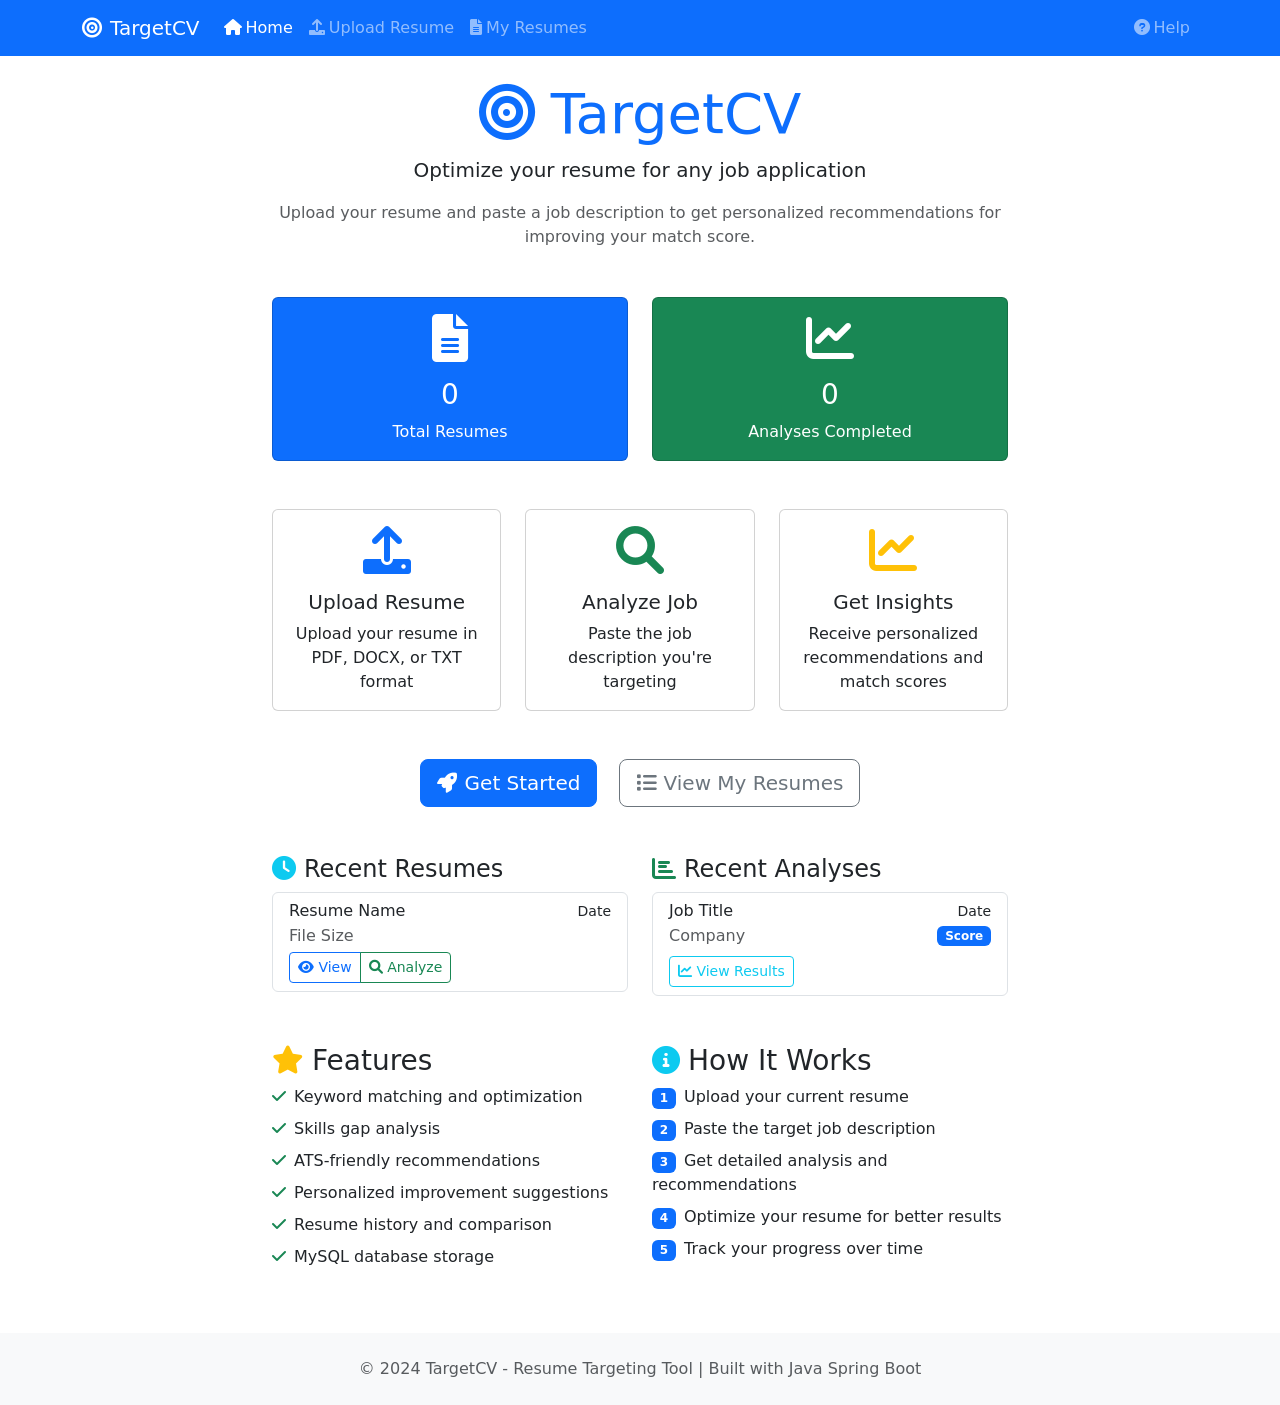
<file: java-app/src/main/resources/templates/index.html>
<!DOCTYPE html>
<html lang="en" xmlns:th="http://www.thymeleaf.org">
<head>
    <meta charset="UTF-8">
    <meta name="viewport" content="width=device-width, initial-scale=1.0">
    <title th:text="${pageTitle} ?: 'TargetCV - Resume Targeting Tool'">TargetCV</title>
    
    <!-- Bootstrap CSS -->
    <link href="https://cdn.jsdelivr.net/npm/bootstrap@5.1.3/dist/css/bootstrap.min.css" rel="stylesheet">
    <link href="https://cdnjs.cloudflare.com/ajax/libs/font-awesome/6.0.0/css/all.min.css" rel="stylesheet">
</head>
<body>
    <!-- Navigation -->
    <nav class="navbar navbar-expand-lg navbar-dark bg-primary">
        <div class="container">
            <a class="navbar-brand" th:href="@{/}">
                <i class="fas fa-bullseye me-2"></i>TargetCV
            </a>
            
            <button class="navbar-toggler" type="button" data-bs-toggle="collapse" data-bs-target="#navbarNav">
                <span class="navbar-toggler-icon"></span>
            </button>
            
            <div class="collapse navbar-collapse" id="navbarNav">
                <ul class="navbar-nav me-auto">
                    <li class="nav-item">
                        <a class="nav-link active" th:href="@{/}">
                            <i class="fas fa-home me-1"></i>Home
                        </a>
                    </li>
                    <li class="nav-item">
                        <a class="nav-link" th:href="@{/resume/upload}">
                            <i class="fas fa-upload me-1"></i>Upload Resume
                        </a>
                    </li>
                    <li class="nav-item">
                        <a class="nav-link" th:href="@{/resume/list}">
                            <i class="fas fa-file-alt me-1"></i>My Resumes
                        </a>
                    </li>
                </ul>
                
                <ul class="navbar-nav">
                    <li class="nav-item">
                        <a class="nav-link" th:href="@{/help}">
                            <i class="fas fa-question-circle me-1"></i>Help
                        </a>
                    </li>
                </ul>
            </div>
        </div>
    </nav>

    <!-- Main Content -->
    <main class="container mt-4">
        <div class="row">
            <div class="col-lg-8 mx-auto">
                <div class="text-center mb-5">
                    <h1 class="display-4 text-primary">
                        <i class="fas fa-bullseye me-3"></i>TargetCV
                    </h1>
                    <p class="lead">Optimize your resume for any job application</p>
                    <p class="text-muted">Upload your resume and paste a job description to get personalized recommendations for improving your match score.</p>
                </div>

                <!-- Statistics Dashboard -->
                <div class="row g-4 mb-5">
                    <div class="col-md-6">
                        <div class="card text-center bg-primary text-white">
                            <div class="card-body">
                                <i class="fas fa-file-alt fa-3x mb-3"></i>
                                <h3 th:text="${totalResumes}">0</h3>
                                <p class="mb-0">Total Resumes</p>
                            </div>
                        </div>
                    </div>
                    <div class="col-md-6">
                        <div class="card text-center bg-success text-white">
                            <div class="card-body">
                                <i class="fas fa-chart-line fa-3x mb-3"></i>
                                <h3 th:text="${totalAnalyses}">0</h3>
                                <p class="mb-0">Analyses Completed</p>
                            </div>
                        </div>
                    </div>
                </div>

                <!-- Feature Overview -->
                <div class="row g-4 mb-5">
                    <div class="col-md-4">
                        <div class="card h-100 text-center">
                            <div class="card-body">
                                <i class="fas fa-upload fa-3x text-primary mb-3"></i>
                                <h5 class="card-title">Upload Resume</h5>
                                <p class="card-text">Upload your resume in PDF, DOCX, or TXT format</p>
                            </div>
                        </div>
                    </div>
                    <div class="col-md-4">
                        <div class="card h-100 text-center">
                            <div class="card-body">
                                <i class="fas fa-search fa-3x text-success mb-3"></i>
                                <h5 class="card-title">Analyze Job</h5>
                                <p class="card-text">Paste the job description you're targeting</p>
                            </div>
                        </div>
                    </div>
                    <div class="col-md-4">
                        <div class="card h-100 text-center">
                            <div class="card-body">
                                <i class="fas fa-chart-line fa-3x text-warning mb-3"></i>
                                <h5 class="card-title">Get Insights</h5>
                                <p class="card-text">Receive personalized recommendations and match scores</p>
                            </div>
                        </div>
                    </div>
                </div>

                <!-- Call to Action -->
                <div class="text-center mb-5">
                    <a th:href="@{/resume/upload}" class="btn btn-primary btn-lg me-3">
                        <i class="fas fa-rocket me-2"></i>Get Started
                    </a>
                    <a th:href="@{/resume/list}" class="btn btn-outline-secondary btn-lg">
                        <i class="fas fa-list me-2"></i>View My Resumes
                    </a>
                </div>

                <!-- Recent Activity -->
                <div class="row" th:if="${recentResumes != null and not #lists.isEmpty(recentResumes)}">
                    <div class="col-lg-6">
                        <h4><i class="fas fa-clock text-info me-2"></i>Recent Resumes</h4>
                        <div class="list-group">
                            <div th:each="resume : ${recentResumes}" 
                                 class="list-group-item list-group-item-action">
                                <div class="d-flex w-100 justify-content-between">
                                    <h6 class="mb-1" th:text="${resume.originalFilename}">Resume Name</h6>
                                    <small th:text="${#temporals.format(resume.createdAt, 'MMM dd, yyyy')}">Date</small>
                                </div>
                                <p class="mb-1 text-muted" th:text="${resume.formattedFileSize}">File Size</p>
                                <div class="btn-group btn-group-sm">
                                    <a th:href="@{/resume/view/{id}(id=${resume.id})}" class="btn btn-outline-primary">
                                        <i class="fas fa-eye"></i> View
                                    </a>
                                    <a th:href="@{/analysis/analyze/{id}(id=${resume.id})}" class="btn btn-outline-success">
                                        <i class="fas fa-search"></i> Analyze
                                    </a>
                                </div>
                            </div>
                        </div>
                    </div>
                    
                    <div class="col-lg-6" th:if="${recentAnalyses != null and not #lists.isEmpty(recentAnalyses)}">
                        <h4><i class="fas fa-chart-bar text-success me-2"></i>Recent Analyses</h4>
                        <div class="list-group">
                            <div th:each="analysis : ${recentAnalyses}" 
                                 class="list-group-item list-group-item-action">
                                <div class="d-flex w-100 justify-content-between">
                                    <h6 class="mb-1" th:text="${analysis.jobTitle ?: 'Job Analysis'}">Job Title</h6>
                                    <small th:text="${#temporals.format(analysis.createdAt, 'MMM dd, yyyy')}">Date</small>
                                </div>
                                <div class="d-flex justify-content-between align-items-center">
                                    <span class="text-muted" th:text="${analysis.companyName ?: 'Company'}">Company</span>
                                    <span class="badge bg-primary" th:text="${analysis.overallMatchPercentage + '%'}">Score</span>
                                </div>
                                <a th:href="@{/analysis/results/{id}(id=${analysis.id})}" class="btn btn-sm btn-outline-info mt-2">
                                    <i class="fas fa-chart-line"></i> View Results
                                </a>
                            </div>
                        </div>
                    </div>
                </div>

                <!-- Features List -->
                <div class="row mt-5">
                    <div class="col-lg-6">
                        <h3><i class="fas fa-star text-warning me-2"></i>Features</h3>
                        <ul class="list-unstyled">
                            <li class="mb-2"><i class="fas fa-check text-success me-2"></i>Keyword matching and optimization</li>
                            <li class="mb-2"><i class="fas fa-check text-success me-2"></i>Skills gap analysis</li>
                            <li class="mb-2"><i class="fas fa-check text-success me-2"></i>ATS-friendly recommendations</li>
                            <li class="mb-2"><i class="fas fa-check text-success me-2"></i>Personalized improvement suggestions</li>
                            <li class="mb-2"><i class="fas fa-check text-success me-2"></i>Resume history and comparison</li>
                            <li class="mb-2"><i class="fas fa-check text-success me-2"></i>MySQL database storage</li>
                        </ul>
                    </div>
                    <div class="col-lg-6">
                        <h3><i class="fas fa-info-circle text-info me-2"></i>How It Works</h3>
                        <ol class="list-unstyled">
                            <li class="mb-2"><span class="badge bg-primary me-2">1</span>Upload your current resume</li>
                            <li class="mb-2"><span class="badge bg-primary me-2">2</span>Paste the target job description</li>
                            <li class="mb-2"><span class="badge bg-primary me-2">3</span>Get detailed analysis and recommendations</li>
                            <li class="mb-2"><span class="badge bg-primary me-2">4</span>Optimize your resume for better results</li>
                            <li class="mb-2"><span class="badge bg-primary me-2">5</span>Track your progress over time</li>
                        </ol>
                    </div>
                </div>
            </div>
        </div>
    </main>

    <!-- Footer -->
    <footer class="bg-light mt-5 py-4">
        <div class="container text-center">
            <p class="text-muted mb-0">
                &copy; 2024 TargetCV - Resume Targeting Tool | 
                Built with Java Spring Boot
            </p>
        </div>
    </footer>

    <!-- Bootstrap JS -->
    <script src="https://cdn.jsdelivr.net/npm/bootstrap@5.1.3/dist/js/bootstrap.bundle.min.js"></script>
</body>
</html>
</file>
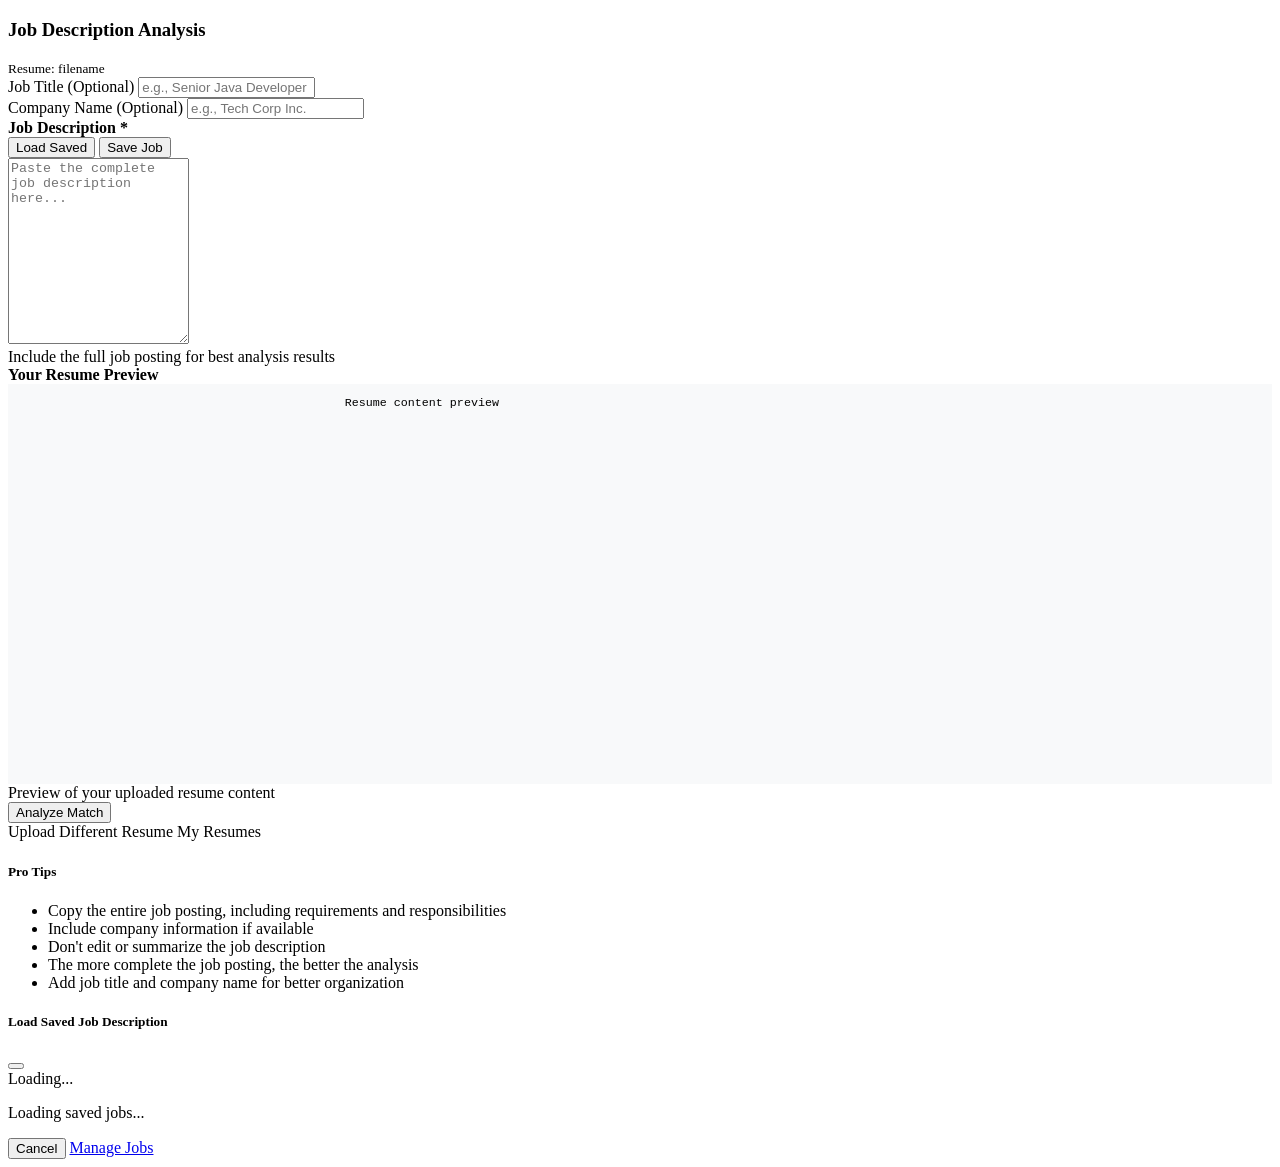
<file: java-app/src/main/resources/templates/analysis/analyze.html>
<!DOCTYPE html>
<html lang="en" xmlns:th="http://www.thymeleaf.org" th:replace="~{layout :: layout(~{::title}, ~{::#content})}">
<head>
    <title th:text="${pageTitle}">Analyze Resume - TargetCV</title>
</head>
<body>
    <div id="content">
        <div class="row">
            <div class="col-lg-10 mx-auto">
                <div class="card">
                    <div class="card-header">
                        <h3 class="mb-0"><i class="fas fa-search me-2"></i>Job Description Analysis</h3>
                        <small class="text-muted">Resume: <span th:text="${resume.originalFilename}">filename</span></small>
                    </div>
                    <div class="card-body">
                        <form th:action="@{/analysis/analyze/{id}(id=${resume.id})}" method="post">
                            <div class="row">
                                <div class="col-lg-6">
                                    <div class="mb-3">
                                        <label for="jobTitle" class="form-label">Job Title (Optional)</label>
                                        <input type="text" class="form-control" id="jobTitle" name="jobTitle" 
                                               placeholder="e.g., Senior Java Developer">
                                    </div>
                                    
                                    <div class="mb-3">
                                        <label for="companyName" class="form-label">Company Name (Optional)</label>
                                        <input type="text" class="form-control" id="companyName" name="companyName" 
                                               placeholder="e.g., Tech Corp Inc.">
                                    </div>
                                    
                                    <div class="mb-4">
                                        <div class="d-flex justify-content-between align-items-center mb-2">
                                            <label for="jobDescription" class="form-label mb-0">
                                                <strong>Job Description *</strong>
                                            </label>
                                            <div class="btn-group btn-group-sm">
                                                <button type="button" class="btn btn-outline-primary" id="loadJobBtn" data-bs-toggle="modal" data-bs-target="#loadJobModal">
                                                    <i class="fas fa-folder-open me-1"></i>Load Saved
                                                </button>
                                                <button type="button" class="btn btn-outline-success" id="saveJobBtn">
                                                    <i class="fas fa-save me-1"></i>Save Job
                                                </button>
                                            </div>
                                        </div>
                                        <textarea class="form-control" id="jobDescription" name="jobDescription" 
                                                 rows="12" placeholder="Paste the complete job description here..." required></textarea>
                                        <div class="form-text">
                                            Include the full job posting for best analysis results
                                        </div>
                                        <div id="saveJobAlert" class="alert alert-success mt-2" style="display: none;">
                                            <i class="fas fa-check-circle me-2"></i>
                                            <span id="saveJobMessage">Job description saved successfully!</span>
                                        </div>
                                    </div>
                                </div>
                                
                                <div class="col-lg-6">
                                    <div class="mb-4">
                                        <label class="form-label">
                                            <strong>Your Resume Preview</strong>
                                        </label>
                                        <div class="border rounded p-3" style="height: 400px; overflow-y: auto; background-color: #f8f9fa;">
                                            <pre class="mb-0" style="white-space: pre-wrap; font-size: 0.9em;" 
                                                 th:text="${#strings.length(resume.extractedText) > 1000 ? #strings.substring(resume.extractedText, 0, 1000) + '...' : resume.extractedText}">
                                                Resume content preview
                                            </pre>
                                        </div>
                                        <div class="form-text">
                                            Preview of your uploaded resume content
                                        </div>
                                    </div>
                                </div>
                            </div>
                            
                            <div class="d-grid gap-2">
                                <button type="submit" class="btn btn-success btn-lg">
                                    <i class="fas fa-chart-line me-2"></i>Analyze Match
                                </button>
                                <div class="btn-group">
                                    <a th:href="@{/resume/upload}" class="btn btn-outline-secondary">
                                        <i class="fas fa-upload me-2"></i>Upload Different Resume
                                    </a>
                                    <a th:href="@{/resume/list}" class="btn btn-outline-secondary">
                                        <i class="fas fa-list me-2"></i>My Resumes
                                    </a>
                                </div>
                            </div>
                        </form>
                    </div>
                </div>

                <div class="mt-4">
                    <div class="alert alert-warning">
                        <h5><i class="fas fa-lightbulb me-2"></i>Pro Tips</h5>
                        <ul class="mb-0">
                            <li>Copy the entire job posting, including requirements and responsibilities</li>
                            <li>Include company information if available</li>
                            <li>Don't edit or summarize the job description</li>
                            <li>The more complete the job posting, the better the analysis</li>
                            <li>Add job title and company name for better organization</li>
                        </ul>
                    </div>
                </div>
            </div>
        </div>
    </div>

    <!-- Load Job Modal -->
    <div class="modal fade" id="loadJobModal" tabindex="-1" aria-labelledby="loadJobModalLabel" aria-hidden="true">
        <div class="modal-dialog modal-lg">
            <div class="modal-content">
                <div class="modal-header">
                    <h5 class="modal-title" id="loadJobModalLabel">
                        <i class="fas fa-folder-open me-2"></i>Load Saved Job Description
                    </h5>
                    <button type="button" class="btn-close" data-bs-dismiss="modal" aria-label="Close"></button>
                </div>
                <div class="modal-body">
                    <div id="loadJobLoading" class="text-center py-3">
                        <div class="spinner-border text-primary" role="status">
                            <span class="visually-hidden">Loading...</span>
                        </div>
                        <p class="mt-2 text-muted">Loading saved jobs...</p>
                    </div>
                    <div id="loadJobContent" style="display: none;">
                        <div class="mb-3">
                            <input type="text" class="form-control" id="jobSearchInput" placeholder="Search jobs by title or company...">
                        </div>
                        <div id="savedJobsList" class="list-group" style="max-height: 400px; overflow-y: auto;">
                            <!-- Jobs will be loaded here -->
                        </div>
                        <div id="noJobsMessage" class="text-center text-muted py-4" style="display: none;">
                            <i class="fas fa-inbox fa-2x mb-2"></i>
                            <p>No saved job descriptions found.</p>
                            <small>Save job descriptions to reuse them later!</small>
                        </div>
                    </div>
                </div>
                <div class="modal-footer">
                    <button type="button" class="btn btn-secondary" data-bs-dismiss="modal">Cancel</button>
                    <a href="/targetcv/jobs" class="btn btn-outline-primary">
                        <i class="fas fa-cog me-1"></i>Manage Jobs
                    </a>
                </div>
            </div>
        </div>
    </div>

    <!-- JavaScript for Save/Load Functionality -->
    <script>
        document.addEventListener('DOMContentLoaded', function() {
            const saveJobBtn = document.getElementById('saveJobBtn');
            const loadJobBtn = document.getElementById('loadJobBtn');
            const jobTitleInput = document.getElementById('jobTitle');
            const companyNameInput = document.getElementById('companyName');
            const jobDescriptionInput = document.getElementById('jobDescription');
            const saveJobAlert = document.getElementById('saveJobAlert');
            const saveJobMessage = document.getElementById('saveJobMessage');
            const loadJobModal = new bootstrap.Modal(document.getElementById('loadJobModal'));
            
            // Save job description
            saveJobBtn.addEventListener('click', function() {
                const jobTitle = jobTitleInput.value.trim();
                const companyName = companyNameInput.value.trim();
                const jobDescription = jobDescriptionInput.value.trim();
                
                if (!jobDescription) {
                    alert('Please enter a job description before saving.');
                    return;
                }
                
                // Show loading state
                saveJobBtn.disabled = true;
                saveJobBtn.innerHTML = '<i class="fas fa-spinner fa-spin me-1"></i>Saving...';
                
                // Make AJAX request to save job
                fetch('/targetcv/jobs/quick-save', {
                    method: 'POST',
                    headers: {
                        'Content-Type': 'application/x-www-form-urlencoded',
                    },
                    body: new URLSearchParams({
                        jobTitle: jobTitle || 'Untitled Position',
                        companyName: companyName || 'Unknown Company',
                        jobDescription: jobDescription
                    })
                })
                .then(response => response.json())
                .then(data => {
                    if (data.success) {
                        saveJobMessage.textContent = data.message;
                        saveJobAlert.style.display = 'block';
                        setTimeout(() => {
                            saveJobAlert.style.display = 'none';
                        }, 3000);
                    } else {
                        alert('Error saving job: ' + data.message);
                    }
                })
                .catch(error => {
                    console.error('Error:', error);
                    alert('Error saving job description.');
                })
                .finally(() => {
                    // Reset button state
                    saveJobBtn.disabled = false;
                    saveJobBtn.innerHTML = '<i class="fas fa-save me-1"></i>Save Job';
                });
            });
            
            // Load saved jobs when modal is opened
            document.getElementById('loadJobModal').addEventListener('show.bs.modal', function() {
                loadSavedJobs();
            });
            
            function loadSavedJobs() {
                const loadingDiv = document.getElementById('loadJobLoading');
                const contentDiv = document.getElementById('loadJobContent');
                const jobsList = document.getElementById('savedJobsList');
                const noJobsMessage = document.getElementById('noJobsMessage');
                
                loadingDiv.style.display = 'block';
                contentDiv.style.display = 'none';
                
                fetch('/targetcv/jobs/api/list')
                    .then(response => response.json())
                    .then(jobs => {
                        loadingDiv.style.display = 'none';
                        contentDiv.style.display = 'block';
                        
                        if (jobs.length === 0) {
                            jobsList.style.display = 'none';
                            noJobsMessage.style.display = 'block';
                            return;
                        }
                        
                        jobsList.style.display = 'block';
                        noJobsMessage.style.display = 'none';
                        
                        jobsList.innerHTML = '';
                        jobs.forEach(job => {
                            const jobItem = createJobListItem(job);
                            jobsList.appendChild(jobItem);
                        });
                        
                        // Add search functionality
                        const searchInput = document.getElementById('jobSearchInput');
                        searchInput.addEventListener('input', function() {
                            filterJobs(this.value.toLowerCase());
                        });
                    })
                    .catch(error => {
                        console.error('Error loading jobs:', error);
                        loadingDiv.style.display = 'none';
                        contentDiv.style.display = 'block';
                        jobsList.innerHTML = '<div class="alert alert-danger">Error loading saved jobs.</div>';
                    });
            }
            
            function createJobListItem(job) {
                const div = document.createElement('div');
                div.className = 'list-group-item list-group-item-action job-item';
                div.setAttribute('data-job-id', job.id);
                div.setAttribute('data-search-text', (job.title + ' ' + job.companyName).toLowerCase());
                
                div.innerHTML = `
                    <div class="d-flex justify-content-between align-items-start">
                        <div class="flex-grow-1">
                            <h6 class="mb-1">${job.title}</h6>
                            <p class="mb-1 text-muted">${job.companyName}</p>
                            <small class="text-muted">
                                <i class="fas fa-calendar me-1"></i>
                                Saved ${new Date(job.createdAt).toLocaleDateString()}
                            </small>
                        </div>
                        <div>
                            <span class="badge bg-${getStatusColor(job.applicationStatus)}">
                                ${job.applicationStatus}
                            </span>
                        </div>
                    </div>
                `;
                
                div.addEventListener('click', function() {
                    loadJobIntoForm(job.id);
                });
                
                return div;
            }
            
            function getStatusColor(status) {
                const colors = {
                    'SAVED': 'secondary',
                    'APPLIED': 'primary',
                    'INTERVIEWING': 'warning',
                    'OFFERED': 'success',
                    'REJECTED': 'danger',
                    'WITHDRAWN': 'dark'
                };
                return colors[status] || 'secondary';
            }
            
            function filterJobs(searchText) {
                const jobItems = document.querySelectorAll('.job-item');
                jobItems.forEach(item => {
                    const searchData = item.getAttribute('data-search-text');
                    if (searchData.includes(searchText)) {
                        item.style.display = 'block';
                    } else {
                        item.style.display = 'none';
                    }
                });
            }
            
            function loadJobIntoForm(jobId) {
                fetch(`/targetcv/jobs/load/${jobId}`)
                    .then(response => response.json())
                    .then(data => {
                        if (data.success) {
                            jobTitleInput.value = data.jobTitle || '';
                            companyNameInput.value = data.companyName || '';
                            jobDescriptionInput.value = data.jobDescription || '';
                            
                            loadJobModal.hide();
                            
                            // Show success message
                            saveJobMessage.textContent = 'Job description loaded successfully!';
                            saveJobAlert.className = 'alert alert-info mt-2';
                            saveJobAlert.style.display = 'block';
                            setTimeout(() => {
                                saveJobAlert.style.display = 'none';
                                saveJobAlert.className = 'alert alert-success mt-2';
                            }, 3000);
                        } else {
                            alert('Error loading job: ' + data.message);
                        }
                    })
                    .catch(error => {
                        console.error('Error:', error);
                        alert('Error loading job description.');
                    });
            }
        });
    </script>
</body>
</html>
</file>
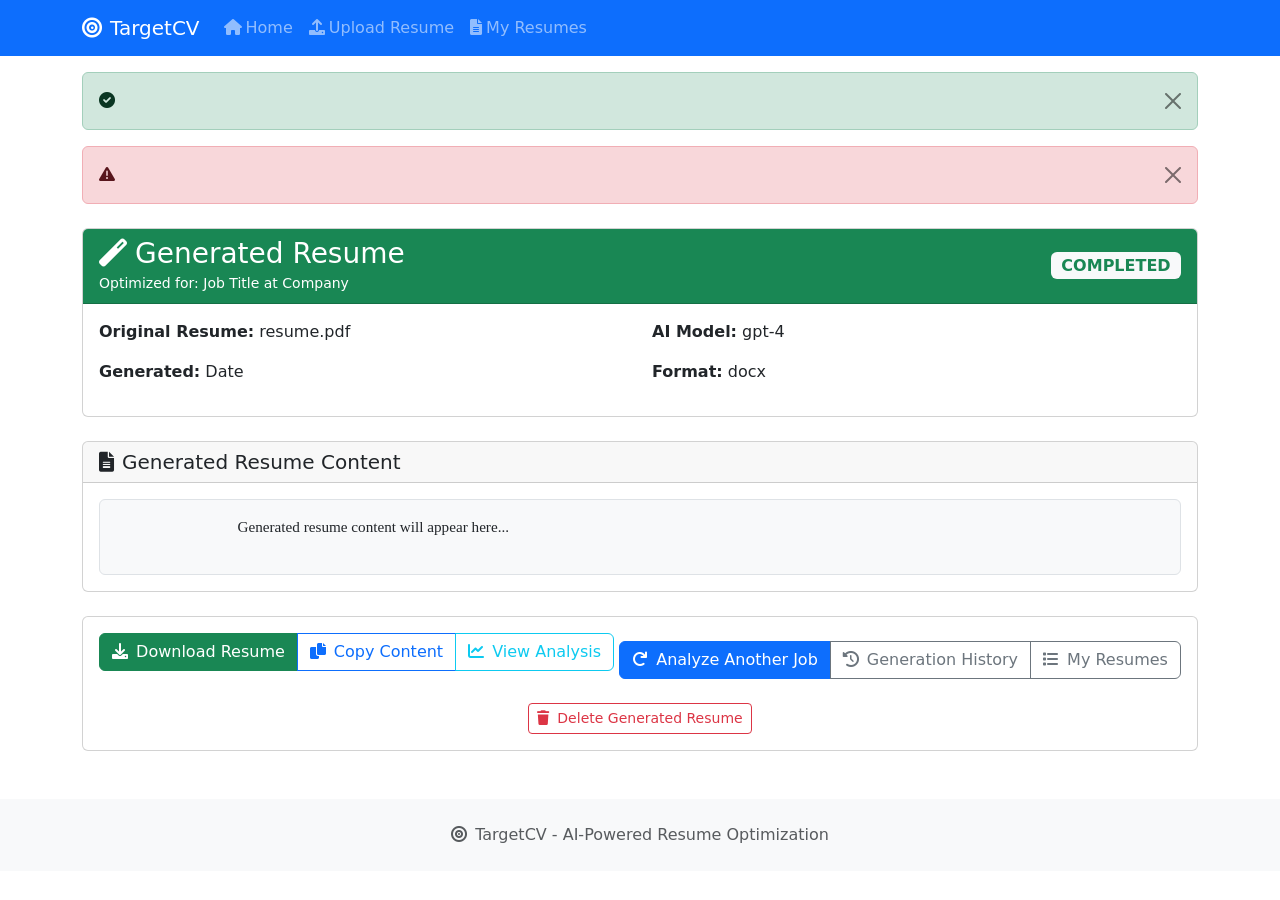
<file: java-app/src/main/resources/templates/analysis/generation-result.html>
<!DOCTYPE html>
<html lang="en" xmlns:th="http://www.thymeleaf.org">
<head>
    <meta charset="UTF-8">
    <meta name="viewport" content="width=device-width, initial-scale=1.0">
    <title th:text="${pageTitle} ?: 'Generated Resume - TargetCV'">Generated Resume - TargetCV</title>
    
    <!-- Bootstrap CSS -->
    <link href="https://cdn.jsdelivr.net/npm/bootstrap@5.1.3/dist/css/bootstrap.min.css" rel="stylesheet">
    <link href="https://cdnjs.cloudflare.com/ajax/libs/font-awesome/6.0.0/css/all.min.css" rel="stylesheet">
</head>
<body>
    <!-- Navigation -->
    <nav class="navbar navbar-expand-lg navbar-dark bg-primary">
        <div class="container">
            <a class="navbar-brand" th:href="@{/}">
                <i class="fas fa-bullseye me-2"></i>TargetCV
            </a>
            
            <button class="navbar-toggler" type="button" data-bs-toggle="collapse" data-bs-target="#navbarNav">
                <span class="navbar-toggler-icon"></span>
            </button>
            
            <div class="collapse navbar-collapse" id="navbarNav">
                <ul class="navbar-nav me-auto">
                    <li class="nav-item">
                        <a class="nav-link" th:href="@{/}">
                            <i class="fas fa-home me-1"></i>Home
                        </a>
                    </li>
                    <li class="nav-item">
                        <a class="nav-link" th:href="@{/resume/upload}">
                            <i class="fas fa-upload me-1"></i>Upload Resume
                        </a>
                    </li>
                    <li class="nav-item">
                        <a class="nav-link" th:href="@{/resume/list}">
                            <i class="fas fa-file-alt me-1"></i>My Resumes
                        </a>
                    </li>
                </ul>
            </div>
        </div>
    </nav>

    <!-- Flash Messages -->
    <div class="container mt-3">
        <div th:if="${success}" class="alert alert-success alert-dismissible fade show" role="alert">
            <i class="fas fa-check-circle me-2"></i>
            <span th:text="${success}"></span>
            <button type="button" class="btn-close" data-bs-dismiss="alert"></button>
        </div>
        
        <div th:if="${error}" class="alert alert-danger alert-dismissible fade show" role="alert">
            <i class="fas fa-exclamation-triangle me-2"></i>
            <span th:text="${error}"></span>
            <button type="button" class="btn-close" data-bs-dismiss="alert"></button>
        </div>
    </div>

    <!-- Main Content -->
    <main class="container mt-4">
        <div class="row">
            <div class="col-lg-12">
                <!-- Header Section -->
                <div class="card mb-4">
                    <div class="card-header bg-success text-white">
                        <div class="d-flex justify-content-between align-items-center">
                            <div>
                                <h3 class="mb-0">
                                    <i class="fas fa-magic me-2"></i>Generated Resume
                                </h3>
                                <small th:if="${generatedResume.jobAnalysis.jobTitle}" 
                                       th:text="'Optimized for: ' + ${generatedResume.jobAnalysis.jobTitle}">
                                    Optimized for: Job Title
                                </small>
                                <small th:if="${generatedResume.jobAnalysis.companyName}" 
                                       th:text="' at ' + ${generatedResume.jobAnalysis.companyName}">
                                    at Company
                                </small>
                            </div>
                            <div class="text-end">
                                <span class="badge bg-light text-success fs-6" 
                                      th:text="${generatedResume.status}">COMPLETED</span>
                            </div>
                        </div>
                    </div>
                    <div class="card-body">
                        <div class="row">
                            <div class="col-md-6">
                                <p><strong>Original Resume:</strong> 
                                   <span th:text="${generatedResume.originalResume.originalFilename}">resume.pdf</span>
                                </p>
                                <p><strong>Generated:</strong> 
                                   <span th:text="${#temporals.format(generatedResume.createdAt, 'MMM dd, yyyy HH:mm')}">Date</span>
                                </p>
                            </div>
                            <div class="col-md-6">
                                <p><strong>AI Model:</strong> 
                                   <span th:text="${generatedResume.aiModel ?: 'Fallback Mode'}">gpt-4</span>
                                </p>
                                <p><strong>Format:</strong> 
                                   <span th:text="${generatedResume.fileFormat ?: 'Text'}">docx</span>
                                </p>
                            </div>
                        </div>
                    </div>
                </div>

                <!-- Generated Content -->
                <div class="card mb-4">
                    <div class="card-header">
                        <h5 class="mb-0">
                            <i class="fas fa-file-alt me-2"></i>Generated Resume Content
                        </h5>
                    </div>
                    <div class="card-body">
                        <div class="border rounded p-3" style="max-height: 600px; overflow-y: auto; background-color: #f8f9fa;">
                            <pre class="mb-0" style="white-space: pre-wrap; font-family: 'Times New Roman', serif; font-size: 0.95em; line-height: 1.4;" 
                                 th:text="${generatedResume.generatedContent}">
                                Generated resume content will appear here...
                            </pre>
                        </div>
                    </div>
                </div>

                <!-- Action Buttons -->
                <div class="card">
                    <div class="card-body text-center">
                        <div class="btn-group mb-3" role="group">
                            <!-- Download Button (if file exists) -->
                            <a th:if="${generatedResume.filePath}" 
                               th:href="@{/analysis/generation/download/{id}(id=${generatedResume.id})}" 
                               class="btn btn-success">
                                <i class="fas fa-download me-2"></i>Download Resume
                            </a>
                            
                            <!-- Copy to Clipboard Button -->
                            <button type="button" class="btn btn-outline-primary" onclick="copyToClipboard()">
                                <i class="fas fa-copy me-2"></i>Copy Content
                            </button>
                            
                            <!-- View Original Analysis -->
                            <a th:href="@{/analysis/results/{id}(id=${generatedResume.jobAnalysis.id})}" 
                               class="btn btn-outline-info">
                                <i class="fas fa-chart-line me-2"></i>View Analysis
                            </a>
                        </div>
                        
                        <div class="btn-group">
                            <!-- Generate Another -->
                            <a th:href="@{/analysis/analyze/{id}(id=${generatedResume.originalResume.id})}" 
                               class="btn btn-primary">
                                <i class="fas fa-redo me-2"></i>Analyze Another Job
                            </a>
                            
                            <!-- View Generation History -->
                            <a th:href="@{/analysis/generation/history/{id}(id=${generatedResume.originalResume.id})}" 
                               class="btn btn-outline-secondary">
                                <i class="fas fa-history me-2"></i>Generation History
                            </a>
                            
                            <!-- Back to Resumes -->
                            <a th:href="@{/resume/list}" class="btn btn-outline-secondary">
                                <i class="fas fa-list me-2"></i>My Resumes
                            </a>
                        </div>
                        
                        <!-- Delete Button -->
                        <div class="mt-3">
                            <form th:action="@{/analysis/generation/delete/{id}(id=${generatedResume.id})}" 
                                  method="post" class="d-inline"
                                  onsubmit="return confirm('Are you sure you want to delete this generated resume?')">
                                <button type="submit" class="btn btn-outline-danger btn-sm">
                                    <i class="fas fa-trash me-2"></i>Delete Generated Resume
                                </button>
                            </form>
                        </div>
                    </div>
                </div>
            </div>
        </div>
    </main>

    <!-- Footer -->
    <footer class="bg-light mt-5 py-4">
        <div class="container text-center">
            <p class="text-muted mb-0">
                <i class="fas fa-bullseye me-2"></i>TargetCV - AI-Powered Resume Optimization
            </p>
        </div>
    </footer>

    <!-- Bootstrap JS -->
    <script src="https://cdn.jsdelivr.net/npm/bootstrap@5.1.3/dist/js/bootstrap.bundle.min.js"></script>
    
    <!-- Copy to Clipboard Script -->
    <script>
        function copyToClipboard() {
            const content = document.querySelector('pre').textContent;
            navigator.clipboard.writeText(content).then(function() {
                // Show success feedback
                const button = event.target.closest('button');
                const originalText = button.innerHTML;
                button.innerHTML = '<i class="fas fa-check me-2"></i>Copied!';
                button.classList.remove('btn-outline-primary');
                button.classList.add('btn-success');
                
                setTimeout(function() {
                    button.innerHTML = originalText;
                    button.classList.remove('btn-success');
                    button.classList.add('btn-outline-primary');
                }, 2000);
            }, function(err) {
                console.error('Could not copy text: ', err);
                alert('Failed to copy content to clipboard');
            });
        }
    </script>
</body>
</html>
</file>
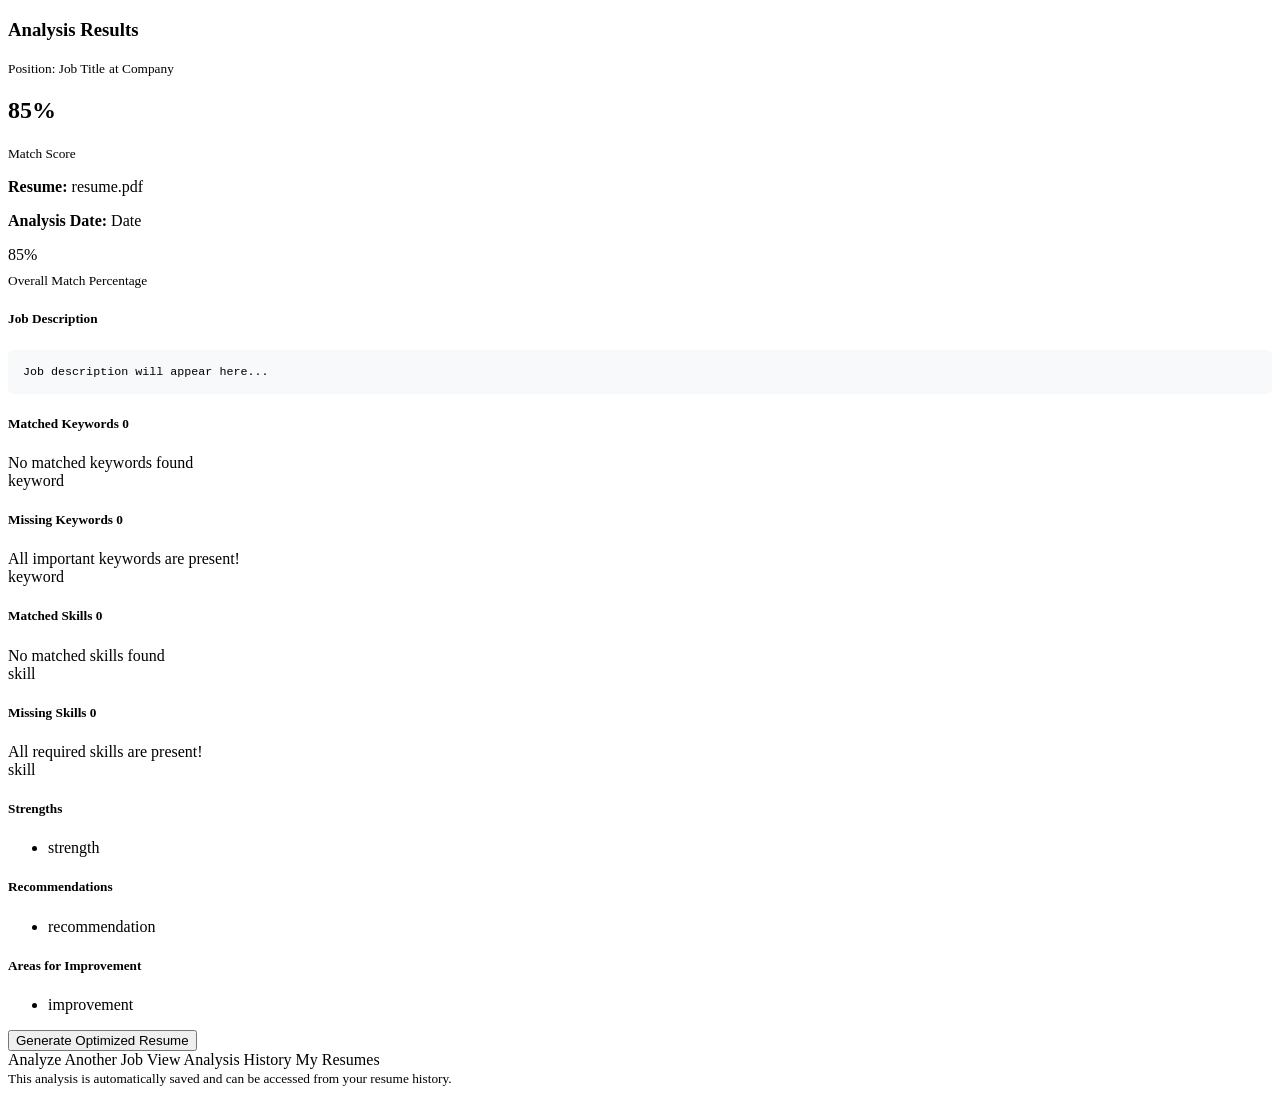
<file: java-app/src/main/resources/templates/analysis/results.html>
<!DOCTYPE html>
<html lang="en" xmlns:th="http://www.thymeleaf.org" th:replace="~{layout :: layout(~{::title}, ~{::#content})}">
<head>
    <title th:text="${pageTitle}">Analysis Results - TargetCV</title>
</head>
<body>
    <div id="content">
        <div class="row">
            <div class="col-lg-12">
                <!-- Header Section -->
                <div class="card mb-4">
                    <div class="card-header bg-success text-white">
                        <div class="d-flex justify-content-between align-items-center">
                            <div>
                                <h3 class="mb-0"><i class="fas fa-chart-line me-2"></i>Analysis Results</h3>
                                <small th:if="${analysis.jobTitle}" th:text="'Position: ' + ${analysis.jobTitle}">Position: Job Title</small>
                                <small th:if="${analysis.companyName}" th:text="' at ' + ${analysis.companyName}"> at Company</small>
                            </div>
                            <div class="text-end">
                                <h2 class="mb-0" th:text="${analysis.overallMatchScore != null ? #numbers.formatInteger(analysis.overallMatchScore * 100, 0) + '%' : 'N/A'}">85%</h2>
                                <small>Match Score</small>
                            </div>
                        </div>
                    </div>
                    <div class="card-body">
                        <div class="row">
                            <div class="col-md-6">
                                <p><strong>Resume:</strong> <span th:text="${analysis.resume.originalFilename}">resume.pdf</span></p>
                                <p><strong>Analysis Date:</strong> <span th:text="${#temporals.format(analysis.createdAt, 'MMM dd, yyyy HH:mm')}">Date</span></p>
                            </div>
                            <div class="col-md-6">
                                <div class="progress mb-2" style="height: 25px;">
                                    <div class="progress-bar bg-success" role="progressbar" 
                                         th:style="'width: ' + ${analysis.overallMatchScore != null ? #numbers.formatInteger(analysis.overallMatchScore * 100, 0) : 0} + '%'"
                                         th:text="${analysis.overallMatchScore != null ? #numbers.formatInteger(analysis.overallMatchScore * 100, 0) + '%' : 'N/A'}">85%</div>
                                </div>
                                <small class="text-muted">Overall Match Percentage</small>
                            </div>
                        </div>
                    </div>
                </div>

                <!-- Summary Section -->
                <!-- Job Description Section -->
                <div class="row mb-4">
                    <div class="col-lg-12" th:if="${analysis.jobDescription}">
                        <div class="card">
                            <div class="card-header">
                                <h5 class="mb-0"><i class="fas fa-briefcase me-2"></i>Job Description</h5>
                            </div>
                            <div class="card-body">
                                <div class="job-description" style="max-height: 200px; overflow-y: auto; background-color: #f8f9fa; padding: 15px; border-radius: 5px;">
                                    <pre style="white-space: pre-wrap; font-size: 0.9em; margin: 0;" th:text="${#strings.length(analysis.jobDescription) > 500 ? #strings.substring(analysis.jobDescription, 0, 500) + '...' : analysis.jobDescription}">Job description will appear here...</pre>
                                </div>
                            </div>
                        </div>
                    </div>
                </div>

                <!-- Main Results Grid -->
                <div class="row">
                    <!-- Matched Keywords -->
                    <div class="col-lg-6 mb-4">
                        <div class="card h-100">
                            <div class="card-header bg-success text-white">
                                <h5 class="mb-0">
                                    <i class="fas fa-check-circle me-2"></i>Matched Keywords
                                    <span class="badge bg-light text-success ms-2" th:text="${#lists.size(matchedKeywords)}">0</span>
                                </h5>
                            </div>
                            <div class="card-body">
                                <div th:if="${#lists.isEmpty(matchedKeywords)}" class="text-muted">
                                    No matched keywords found
                                </div>
                                <div th:unless="${#lists.isEmpty(matchedKeywords)}">
                                    <span th:each="keyword : ${matchedKeywords}" 
                                          class="badge bg-success me-1 mb-1" th:text="${keyword}">keyword</span>
                                </div>
                            </div>
                        </div>
                    </div>

                    <!-- Missing Keywords -->
                    <div class="col-lg-6 mb-4">
                        <div class="card h-100">
                            <div class="card-header bg-warning text-dark">
                                <h5 class="mb-0">
                                    <i class="fas fa-exclamation-triangle me-2"></i>Missing Keywords
                                    <span class="badge bg-light text-warning ms-2" th:text="${#lists.size(missingKeywords)}">0</span>
                                </h5>
                            </div>
                            <div class="card-body">
                                <div th:if="${#lists.isEmpty(missingKeywords)}" class="text-muted">
                                    All important keywords are present!
                                </div>
                                <div th:unless="${#lists.isEmpty(missingKeywords)}">
                                    <span th:each="keyword : ${missingKeywords}" 
                                          class="badge bg-warning text-dark me-1 mb-1" th:text="${keyword}">keyword</span>
                                </div>
                            </div>
                        </div>
                    </div>

                    <!-- Matched Skills -->
                    <div class="col-lg-6 mb-4">
                        <div class="card h-100">
                            <div class="card-header bg-info text-white">
                                <h5 class="mb-0">
                                    <i class="fas fa-tools me-2"></i>Matched Skills
                                    <span class="badge bg-light text-info ms-2" th:text="${#lists.size(matchedSkills)}">0</span>
                                </h5>
                            </div>
                            <div class="card-body">
                                <div th:if="${#lists.isEmpty(matchedSkills)}" class="text-muted">
                                    No matched skills found
                                </div>
                                <div th:unless="${#lists.isEmpty(matchedSkills)}">
                                    <span th:each="skill : ${matchedSkills}" 
                                          class="badge bg-info me-1 mb-1" th:text="${skill}">skill</span>
                                </div>
                            </div>
                        </div>
                    </div>

                    <!-- Missing Skills -->
                    <div class="col-lg-6 mb-4">
                        <div class="card h-100">
                            <div class="card-header bg-danger text-white">
                                <h5 class="mb-0">
                                    <i class="fas fa-times-circle me-2"></i>Missing Skills
                                    <span class="badge bg-light text-danger ms-2" th:text="${#lists.size(missingSkills)}">0</span>
                                </h5>
                            </div>
                            <div class="card-body">
                                <div th:if="${#lists.isEmpty(missingSkills)}" class="text-muted">
                                    All required skills are present!
                                </div>
                                <div th:unless="${#lists.isEmpty(missingSkills)}">
                                    <span th:each="skill : ${missingSkills}" 
                                          class="badge bg-danger me-1 mb-1" th:text="${skill}">skill</span>
                                </div>
                            </div>
                        </div>
                    </div>
                </div>

                <!-- Detailed Analysis -->
                <div class="row">
                    <!-- Strengths -->
                    <div class="col-lg-4 mb-4" th:if="${!#lists.isEmpty(strengths)}">
                        <div class="card h-100">
                            <div class="card-header bg-primary text-white">
                                <h5 class="mb-0"><i class="fas fa-star me-2"></i>Strengths</h5>
                            </div>
                            <div class="card-body">
                                <ul class="list-unstyled mb-0">
                                    <li th:each="strength : ${strengths}" class="mb-2">
                                        <i class="fas fa-check text-success me-2"></i>
                                        <span th:text="${strength}">strength</span>
                                    </li>
                                </ul>
                            </div>
                        </div>
                    </div>

                    <!-- Recommendations -->
                    <div class="col-lg-4 mb-4" th:if="${!#lists.isEmpty(recommendations)}">
                        <div class="card h-100">
                            <div class="card-header bg-secondary text-white">
                                <h5 class="mb-0"><i class="fas fa-lightbulb me-2"></i>Recommendations</h5>
                            </div>
                            <div class="card-body">
                                <ul class="list-unstyled mb-0">
                                    <li th:each="recommendation : ${recommendations}" class="mb-2">
                                        <i class="fas fa-arrow-right text-primary me-2"></i>
                                        <span th:text="${recommendation}">recommendation</span>
                                    </li>
                                </ul>
                            </div>
                        </div>
                    </div>

                    <!-- Improvements -->
                    <div class="col-lg-4 mb-4" th:if="${!#lists.isEmpty(improvements)}">
                        <div class="card h-100">
                            <div class="card-header bg-warning text-dark">
                                <h5 class="mb-0"><i class="fas fa-wrench me-2"></i>Areas for Improvement</h5>
                            </div>
                            <div class="card-body">
                                <ul class="list-unstyled mb-0">
                                    <li th:each="improvement : ${improvements}" class="mb-2">
                                        <i class="fas fa-exclamation-circle text-warning me-2"></i>
                                        <span th:text="${improvement}">improvement</span>
                                    </li>
                                </ul>
                            </div>
                        </div>
                    </div>
                </div>

                <!-- Action Buttons -->
                <div class="row">
                    <div class="col-lg-12">
                        <div class="card">
                            <div class="card-body text-center">
                                <div class="btn-group mb-3" role="group">
                                    <form th:action="@{/analysis/generate/{id}(id=${analysis.id})}" method="post" class="d-inline">
                                        <button type="submit" class="btn btn-success">
                                            <i class="fas fa-magic me-2"></i>Generate Optimized Resume
                                        </button>
                                    </form>
                                    <a th:href="@{/analysis/analyze/{id}(id=${analysis.resume.id})}" 
                                       class="btn btn-primary">
                                        <i class="fas fa-redo me-2"></i>Analyze Another Job
                                    </a>
                                    <a th:href="@{/analysis/history/{id}(id=${analysis.resume.id})}" 
                                       class="btn btn-outline-secondary">
                                        <i class="fas fa-history me-2"></i>View Analysis History
                                    </a>
                                    <a th:href="@{/resume/list}" class="btn btn-outline-secondary">
                                        <i class="fas fa-list me-2"></i>My Resumes
                                    </a>
                                </div>
                                
                                <div class="mt-3">
                                    <small class="text-muted">
                                        <i class="fas fa-info-circle me-1"></i>
                                        This analysis is automatically saved and can be accessed from your resume history.
                                    </small>
                                </div>
                            </div>
                        </div>
                    </div>
                </div>
            </div>
        </div>
    </div>
</body>
</html>
</file>
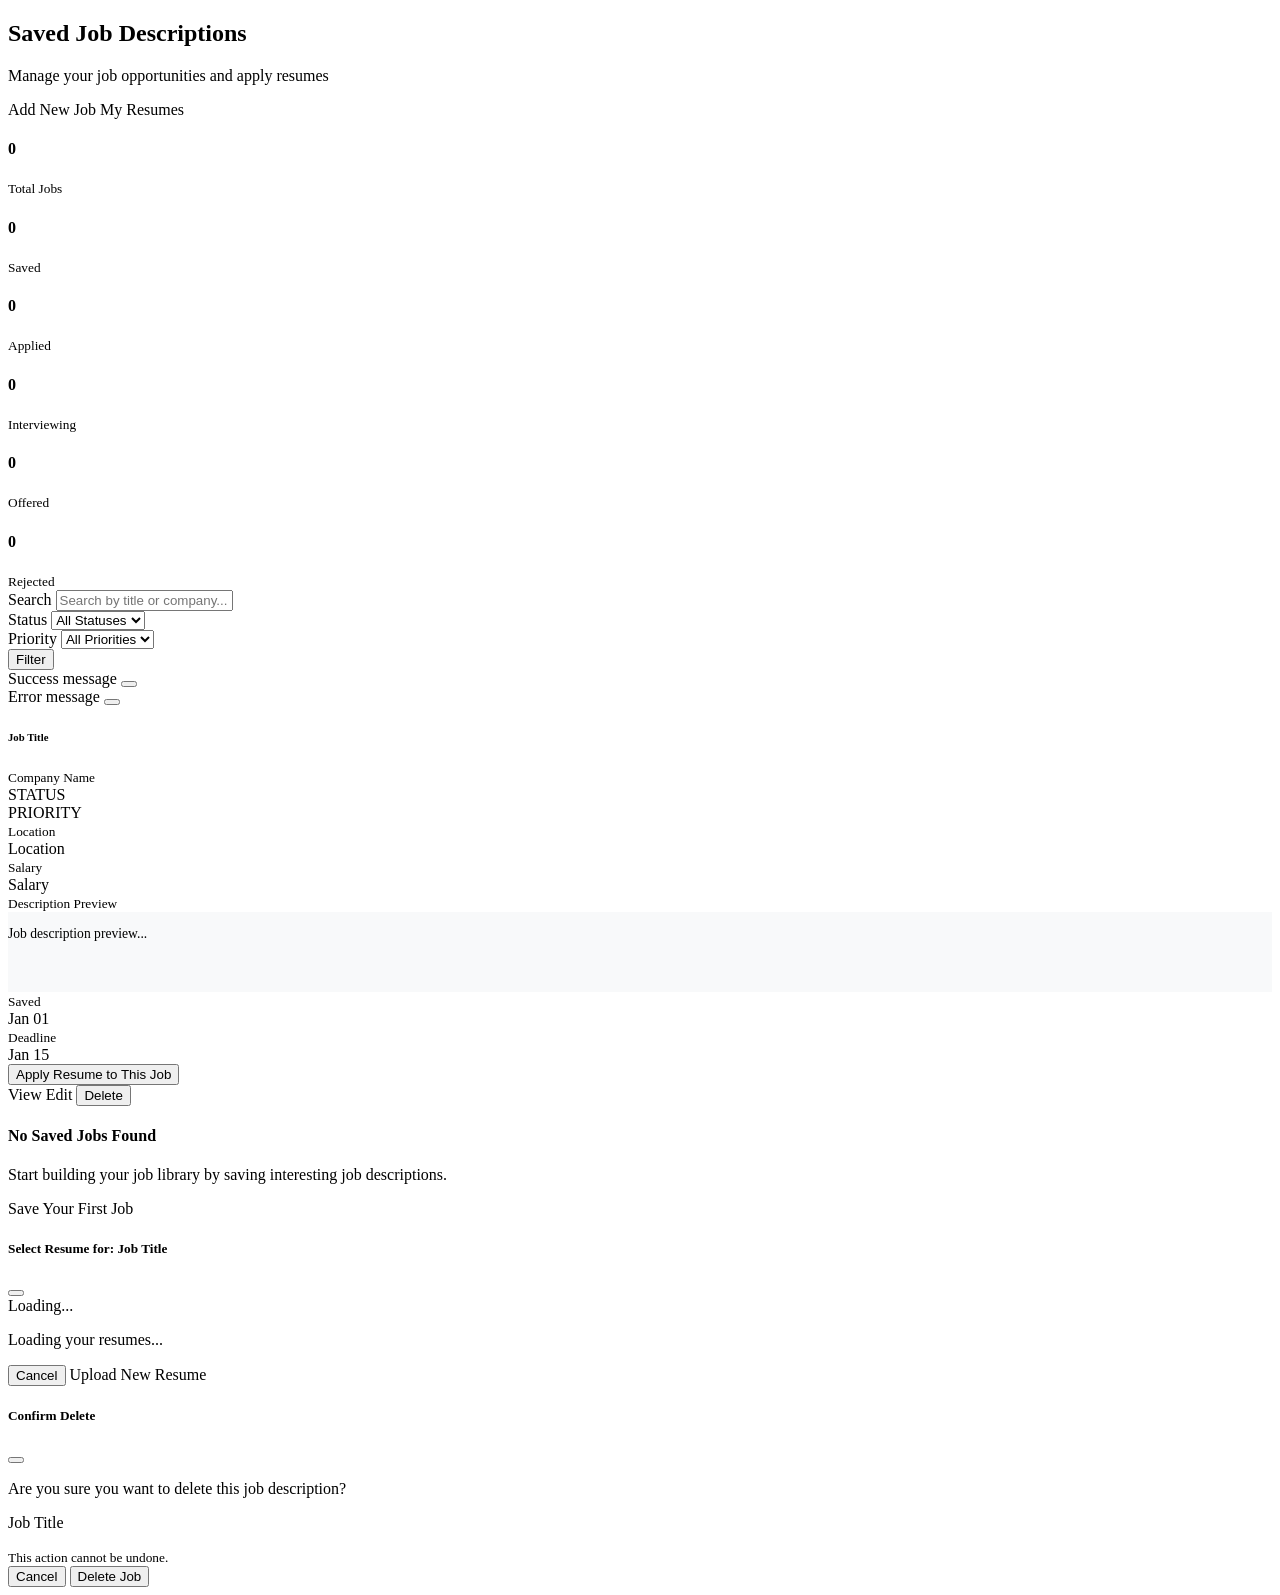
<file: java-app/src/main/resources/templates/jobs/list.html>
<!DOCTYPE html>
<html xmlns:th="http://www.thymeleaf.org" th:replace="~{layout :: layout(~{::title}, ~{::main})}">
<head>
    <title>Saved Job Descriptions - TargetCV</title>
</head>
<body>
    <main>
        <div class="container mt-4">
            <div class="row">
                <div class="col-md-12">
                    <!-- Header -->
                    <div class="d-flex justify-content-between align-items-center mb-4">
                        <div>
                            <h2>
                                <i class="fas fa-briefcase me-2"></i>
                                Saved Job Descriptions
                            </h2>
                            <p class="text-muted mb-0">Manage your job opportunities and apply resumes</p>
                        </div>
                        <div class="btn-group">
                            <a th:href="@{/jobs/new}" class="btn btn-primary">
                                <i class="fas fa-plus me-2"></i>
                                Add New Job
                            </a>
                            <a th:href="@{/resume/list}" class="btn btn-outline-secondary">
                                <i class="fas fa-file-alt me-2"></i>
                                My Resumes
                            </a>
                        </div>
                    </div>

                    <!-- Statistics Dashboard -->
                    <div th:if="${statistics}" class="row mb-4">
                        <div class="col-md-2">
                            <div class="card text-center bg-light">
                                <div class="card-body py-3">
                                    <h4 class="text-primary mb-1" th:text="${statistics.totalJobs}">0</h4>
                                    <small class="text-muted">Total Jobs</small>
                                </div>
                            </div>
                        </div>
                        <div class="col-md-2">
                            <div class="card text-center">
                                <div class="card-body py-3">
                                    <h4 class="text-secondary mb-1" th:text="${statistics.savedJobs}">0</h4>
                                    <small class="text-muted">Saved</small>
                                </div>
                            </div>
                        </div>
                        <div class="col-md-2">
                            <div class="card text-center">
                                <div class="card-body py-3">
                                    <h4 class="text-info mb-1" th:text="${statistics.appliedJobs}">0</h4>
                                    <small class="text-muted">Applied</small>
                                </div>
                            </div>
                        </div>
                        <div class="col-md-2">
                            <div class="card text-center">
                                <div class="card-body py-3">
                                    <h4 class="text-warning mb-1" th:text="${statistics.interviewingJobs}">0</h4>
                                    <small class="text-muted">Interviewing</small>
                                </div>
                            </div>
                        </div>
                        <div class="col-md-2">
                            <div class="card text-center">
                                <div class="card-body py-3">
                                    <h4 class="text-success mb-1" th:text="${statistics.offeredJobs}">0</h4>
                                    <small class="text-muted">Offered</small>
                                </div>
                            </div>
                        </div>
                        <div class="col-md-2">
                            <div class="card text-center">
                                <div class="card-body py-3">
                                    <h4 class="text-danger mb-1" th:text="${statistics.rejectedJobs}">0</h4>
                                    <small class="text-muted">Rejected</small>
                                </div>
                            </div>
                        </div>
                    </div>

                    <!-- Search and Filter -->
                    <div class="card mb-4">
                        <div class="card-body">
                            <form method="get" th:action="@{/jobs}">
                                <div class="row align-items-end">
                                    <div class="col-md-4">
                                        <label for="search" class="form-label">Search</label>
                                        <input type="text" class="form-control" id="search" name="search" 
                                               th:value="${search}" placeholder="Search by title or company...">
                                    </div>
                                    <div class="col-md-3">
                                        <label for="status" class="form-label">Status</label>
                                        <select class="form-select" id="status" name="status">
                                            <option value="">All Statuses</option>
                                            <option value="SAVED" th:selected="${selectedStatus == 'SAVED'}">Saved</option>
                                            <option value="APPLIED" th:selected="${selectedStatus == 'APPLIED'}">Applied</option>
                                            <option value="INTERVIEWING" th:selected="${selectedStatus == 'INTERVIEWING'}">Interviewing</option>
                                            <option value="OFFERED" th:selected="${selectedStatus == 'OFFERED'}">Offered</option>
                                            <option value="REJECTED" th:selected="${selectedStatus == 'REJECTED'}">Rejected</option>
                                        </select>
                                    </div>
                                    <div class="col-md-3">
                                        <label for="priority" class="form-label">Priority</label>
                                        <select class="form-select" id="priority" name="priority">
                                            <option value="">All Priorities</option>
                                            <option value="HIGH" th:selected="${selectedPriority == 'HIGH'}">High</option>
                                            <option value="MEDIUM" th:selected="${selectedPriority == 'MEDIUM'}">Medium</option>
                                            <option value="LOW" th:selected="${selectedPriority == 'LOW'}">Low</option>
                                        </select>
                                    </div>
                                    <div class="col-md-2">
                                        <button type="submit" class="btn btn-primary w-100">
                                            <i class="fas fa-search me-1"></i>Filter
                                        </button>
                                    </div>
                                </div>
                            </form>
                        </div>
                    </div>

                    <!-- Flash Messages -->
                    <div th:if="${success}" class="alert alert-success alert-dismissible fade show" role="alert">
                        <i class="fas fa-check-circle me-2"></i>
                        <span th:text="${success}">Success message</span>
                        <button type="button" class="btn-close" data-bs-dismiss="alert" aria-label="Close"></button>
                    </div>

                    <div th:if="${error}" class="alert alert-danger alert-dismissible fade show" role="alert">
                        <i class="fas fa-exclamation-triangle me-2"></i>
                        <span th:text="${error}">Error message</span>
                        <button type="button" class="btn-close" data-bs-dismiss="alert" aria-label="Close"></button>
                    </div>

                    <!-- Job List -->
                    <div th:if="${jobs != null and !jobs.empty}">
                        <div class="row">
                            <div th:each="job : ${jobs}" class="col-md-6 mb-4">
                                <div class="card h-100">
                                    <div class="card-header d-flex justify-content-between align-items-start">
                                        <div class="flex-grow-1">
                                            <h6 class="mb-1" th:text="${job.title}">Job Title</h6>
                                            <small class="text-muted" th:text="${job.companyName}">Company Name</small>
                                        </div>
                                        <div class="text-end">
                                            <span class="badge mb-1" 
                                                  th:classappend="'bg-' + ${job.applicationStatus == T(com.targetcv.model.SavedJobDescription.ApplicationStatus).SAVED ? 'secondary' : 
                                                                           job.applicationStatus == T(com.targetcv.model.SavedJobDescription.ApplicationStatus).APPLIED ? 'primary' :
                                                                           job.applicationStatus == T(com.targetcv.model.SavedJobDescription.ApplicationStatus).INTERVIEWING ? 'warning' :
                                                                           job.applicationStatus == T(com.targetcv.model.SavedJobDescription.ApplicationStatus).OFFERED ? 'success' :
                                                                           job.applicationStatus == T(com.targetcv.model.SavedJobDescription.ApplicationStatus).REJECTED ? 'danger' : 'dark'}"
                                                  th:text="${job.applicationStatus}">STATUS</span>
                                            <br>
                                            <span class="badge badge-sm"
                                                  th:classappend="'bg-' + ${job.priority == T(com.targetcv.model.SavedJobDescription.Priority).HIGH ? 'danger' :
                                                                           job.priority == T(com.targetcv.model.SavedJobDescription.Priority).MEDIUM ? 'warning' : 'secondary'}"
                                                  th:text="${job.priority}">PRIORITY</span>
                                        </div>
                                    </div>
                                    
                                    <div class="card-body">
                                        <!-- Job Details -->
                                        <div class="row mb-3">
                                            <div class="col-6" th:if="${job.location}">
                                                <small class="text-muted">Location</small>
                                                <div class="fw-bold" th:text="${job.location}">Location</div>
                                            </div>
                                            <div class="col-6" th:if="${job.salaryRange}">
                                                <small class="text-muted">Salary</small>
                                                <div class="fw-bold" th:text="${job.salaryRange}">Salary</div>
                                            </div>
                                        </div>

                                        <!-- Job Description Preview -->
                                        <div class="mb-3">
                                            <small class="text-muted">Description Preview</small>
                                            <div class="border rounded p-2" style="height: 80px; overflow-y: auto; background-color: #f8f9fa; font-size: 0.85em;">
                                                <p class="mb-0" th:text="${#strings.length(job.jobDescription) > 200 ? #strings.substring(job.jobDescription, 0, 200) + '...' : job.jobDescription}">
                                                    Job description preview...
                                                </p>
                                            </div>
                                        </div>

                                        <!-- Metadata -->
                                        <div class="row text-center mb-3">
                                            <div class="col-6">
                                                <small class="text-muted">Saved</small>
                                                <div class="small" th:text="${#temporals.format(job.createdAt, 'MMM dd')}">Jan 01</div>
                                            </div>
                                            <div class="col-6" th:if="${job.applicationDeadline}">
                                                <small class="text-muted">Deadline</small>
                                                <div class="small" th:text="${#temporals.format(job.applicationDeadline, 'MMM dd')}">Jan 15</div>
                                            </div>
                                        </div>
                                    </div>
                                    
                                    <!-- Action Buttons -->
                                    <div class="card-footer">
                                        <div class="d-grid gap-2">
                                            <!-- Primary Action: Apply Resume -->
                                            <button type="button" 
                                                    class="btn btn-success"
                                                    onclick="showResumeSelector(/*[[${job.id}]]*/ 0, /*[[${job.title}]]*/ 'Job Title')">
                                                <i class="fas fa-file-alt me-2"></i>
                                                Apply Resume to This Job
                                            </button>
                                            
                                            <!-- Secondary Actions -->
                                            <div class="btn-group">
                                                <a th:href="@{/jobs/view/{id}(id=${job.id})}" 
                                                   class="btn btn-outline-primary btn-sm">
                                                    <i class="fas fa-eye me-1"></i>View
                                                </a>
                                                <a th:href="@{/jobs/edit/{id}(id=${job.id})}" 
                                                   class="btn btn-outline-secondary btn-sm">
                                                    <i class="fas fa-edit me-1"></i>Edit
                                                </a>
                                                <button type="button" 
                                                        class="btn btn-outline-danger btn-sm"
                                                        onclick="confirmDelete(/*[[${job.id}]]*/ 0, /*[[${job.title}]]*/ 'Job')">
                                                    <i class="fas fa-trash me-1"></i>Delete
                                                </button>
                                            </div>
                                        </div>
                                    </div>
                                </div>
                            </div>
                        </div>
                    </div>

                    <!-- Empty State -->
                    <div th:if="${jobs == null or jobs.empty}" class="text-center py-5">
                        <div class="mb-4">
                            <i class="fas fa-briefcase fa-4x text-muted"></i>
                        </div>
                        <h4 class="text-muted">No Saved Jobs Found</h4>
                        <p class="text-muted mb-4">
                            Start building your job library by saving interesting job descriptions.
                        </p>
                        <a th:href="@{/jobs/new}" class="btn btn-primary btn-lg">
                            <i class="fas fa-plus me-2"></i>
                            Save Your First Job
                        </a>
                    </div>
                </div>
            </div>
        </div>

        <!-- Resume Selection Modal -->
        <div class="modal fade" id="resumeSelectionModal" tabindex="-1" aria-labelledby="resumeSelectionModalLabel" aria-hidden="true">
            <div class="modal-dialog modal-lg">
                <div class="modal-content">
                    <div class="modal-header">
                        <h5 class="modal-title" id="resumeSelectionModalLabel">
                            <i class="fas fa-file-alt me-2"></i>
                            Select Resume for: <span id="selectedJobTitle">Job Title</span>
                        </h5>
                        <button type="button" class="btn-close" data-bs-dismiss="modal" aria-label="Close"></button>
                    </div>
                    <div class="modal-body">
                        <div id="resumeSelectionLoading" class="text-center py-3">
                            <div class="spinner-border text-primary" role="status">
                                <span class="visually-hidden">Loading...</span>
                            </div>
                            <p class="mt-2 text-muted">Loading your resumes...</p>
                        </div>
                        <div id="resumeSelectionContent" style="display: none;">
                            <p class="text-muted mb-3">Choose which resume to analyze against this job description:</p>
                            <div id="resumesList" class="list-group">
                                <!-- Resumes will be loaded here -->
                            </div>
                            <div id="noResumesMessage" class="text-center text-muted py-4" style="display: none;">
                                <i class="fas fa-file-alt fa-2x mb-2"></i>
                                <p>No resumes found.</p>
                                <small>Upload a resume first to analyze against job descriptions.</small>
                            </div>
                        </div>
                    </div>
                    <div class="modal-footer">
                        <button type="button" class="btn btn-secondary" data-bs-dismiss="modal">Cancel</button>
                        <a th:href="@{/resume/upload}" class="btn btn-outline-primary">
                            <i class="fas fa-upload me-1"></i>Upload New Resume
                        </a>
                    </div>
                </div>
            </div>
        </div>

        <!-- Delete Confirmation Modal -->
        <div class="modal fade" id="deleteModal" tabindex="-1" aria-labelledby="deleteModalLabel" aria-hidden="true">
            <div class="modal-dialog">
                <div class="modal-content">
                    <div class="modal-header">
                        <h5 class="modal-title" id="deleteModalLabel">
                            <i class="fas fa-exclamation-triangle text-danger me-2"></i>
                            Confirm Delete
                        </h5>
                        <button type="button" class="btn-close" data-bs-dismiss="modal" aria-label="Close"></button>
                    </div>
                    <div class="modal-body">
                        <p>Are you sure you want to delete this job description?</p>
                        <p class="fw-bold" id="deleteJobTitle">Job Title</p>
                        <div class="alert alert-warning">
                            <small>
                                <i class="fas fa-info-circle me-1"></i>
                                This action cannot be undone.
                            </small>
                        </div>
                    </div>
                    <div class="modal-footer">
                        <button type="button" class="btn btn-secondary" data-bs-dismiss="modal">Cancel</button>
                        <form id="deleteForm" method="post" style="display: inline;">
                            <input type="hidden" name="_method" value="delete">
                            <button type="submit" class="btn btn-danger">
                                <i class="fas fa-trash me-1"></i>
                                Delete Job
                            </button>
                        </form>
                    </div>
                </div>
            </div>
        </div>

        <!-- JavaScript -->
        <script>
            let selectedJobId = null;

            function showResumeSelector(jobId, jobTitle) {
                selectedJobId = jobId;
                document.getElementById('selectedJobTitle').textContent = jobTitle;
                
                const modal = new bootstrap.Modal(document.getElementById('resumeSelectionModal'));
                modal.show();
                
                loadResumes();
            }

            function loadResumes() {
                const loadingDiv = document.getElementById('resumeSelectionLoading');
                const contentDiv = document.getElementById('resumeSelectionContent');
                const resumesList = document.getElementById('resumesList');
                const noResumesMessage = document.getElementById('noResumesMessage');
                
                loadingDiv.style.display = 'block';
                contentDiv.style.display = 'none';
                
                // Fetch resumes from the API
                fetch('/targetcv/resume/api/list')
                    .then(response => response.json())
                    .then(resumes => {
                        loadingDiv.style.display = 'none';
                        contentDiv.style.display = 'block';
                        
                        if (resumes.length === 0) {
                            resumesList.style.display = 'none';
                            noResumesMessage.style.display = 'block';
                            return;
                        }
                        
                        resumesList.style.display = 'block';
                        noResumesMessage.style.display = 'none';
                        
                        resumesList.innerHTML = '';
                        resumes.forEach(resume => {
                            const resumeItem = createResumeListItem(resume);
                            resumesList.appendChild(resumeItem);
                        });
                    })
                    .catch(error => {
                        console.error('Error loading resumes:', error);
                        loadingDiv.style.display = 'none';
                        contentDiv.style.display = 'block';
                        resumesList.innerHTML = '<div class="alert alert-danger">Error loading resumes.</div>';
                    });
            }

            function createResumeListItem(resume) {
                const div = document.createElement('div');
                div.className = 'list-group-item list-group-item-action';
                
                div.innerHTML = `
                    <div class="d-flex justify-content-between align-items-start">
                        <div class="flex-grow-1">
                            <h6 class="mb-1">${resume.originalFilename}</h6>
                            <p class="mb-1 text-muted small">${resume.extractedText.substring(0, 100)}...</p>
                            <small class="text-muted">
                                <i class="fas fa-calendar me-1"></i>
                                Uploaded ${new Date(resume.uploadDate).toLocaleDateString()}
                            </small>
                        </div>
                        <div class="text-end">
                            <span class="badge bg-secondary">${resume.fileType.toUpperCase()}</span>
                            <br>
                            <small class="text-muted">${formatFileSize(resume.fileSize)}</small>
                        </div>
                    </div>
                `;
                
                div.addEventListener('click', function() {
                    analyzeJobWithResume(selectedJobId, resume.id);
                });
                
                return div;
            }

            function formatFileSize(bytes) {
                if (bytes < 1024) return bytes + ' B';
                if (bytes < 1024 * 1024) return (bytes / 1024).toFixed(1) + ' KB';
                return (bytes / (1024 * 1024)).toFixed(1) + ' MB';
            }

            function analyzeJobWithResume(jobId, resumeId) {
                // Create a form to submit the job analysis with the selected resume
                const form = document.createElement('form');
                form.method = 'POST';
                form.action = `/targetcv/jobs/analyze-with-resume`;
                
                const jobIdInput = document.createElement('input');
                jobIdInput.type = 'hidden';
                jobIdInput.name = 'jobId';
                jobIdInput.value = jobId;
                
                const resumeIdInput = document.createElement('input');
                resumeIdInput.type = 'hidden';
                resumeIdInput.name = 'resumeId';
                resumeIdInput.value = resumeId;
                
                form.appendChild(jobIdInput);
                form.appendChild(resumeIdInput);
                document.body.appendChild(form);
                form.submit();
            }

            function confirmDelete(jobId, jobTitle) {
                document.getElementById('deleteJobTitle').textContent = jobTitle;
                document.getElementById('deleteForm').action = '/targetcv/jobs/' + jobId;
                
                const deleteModal = new bootstrap.Modal(document.getElementById('deleteModal'));
                deleteModal.show();
            }

            // Auto-dismiss alerts after 5 seconds
            document.addEventListener('DOMContentLoaded', function() {
                const alerts = document.querySelectorAll('.alert-dismissible');
                alerts.forEach(alert => {
                    setTimeout(() => {
                        const bsAlert = new bootstrap.Alert(alert);
                        bsAlert.close();
                    }, 5000);
                });
            });
        </script>
    </main>
</body>
</html>
</file>
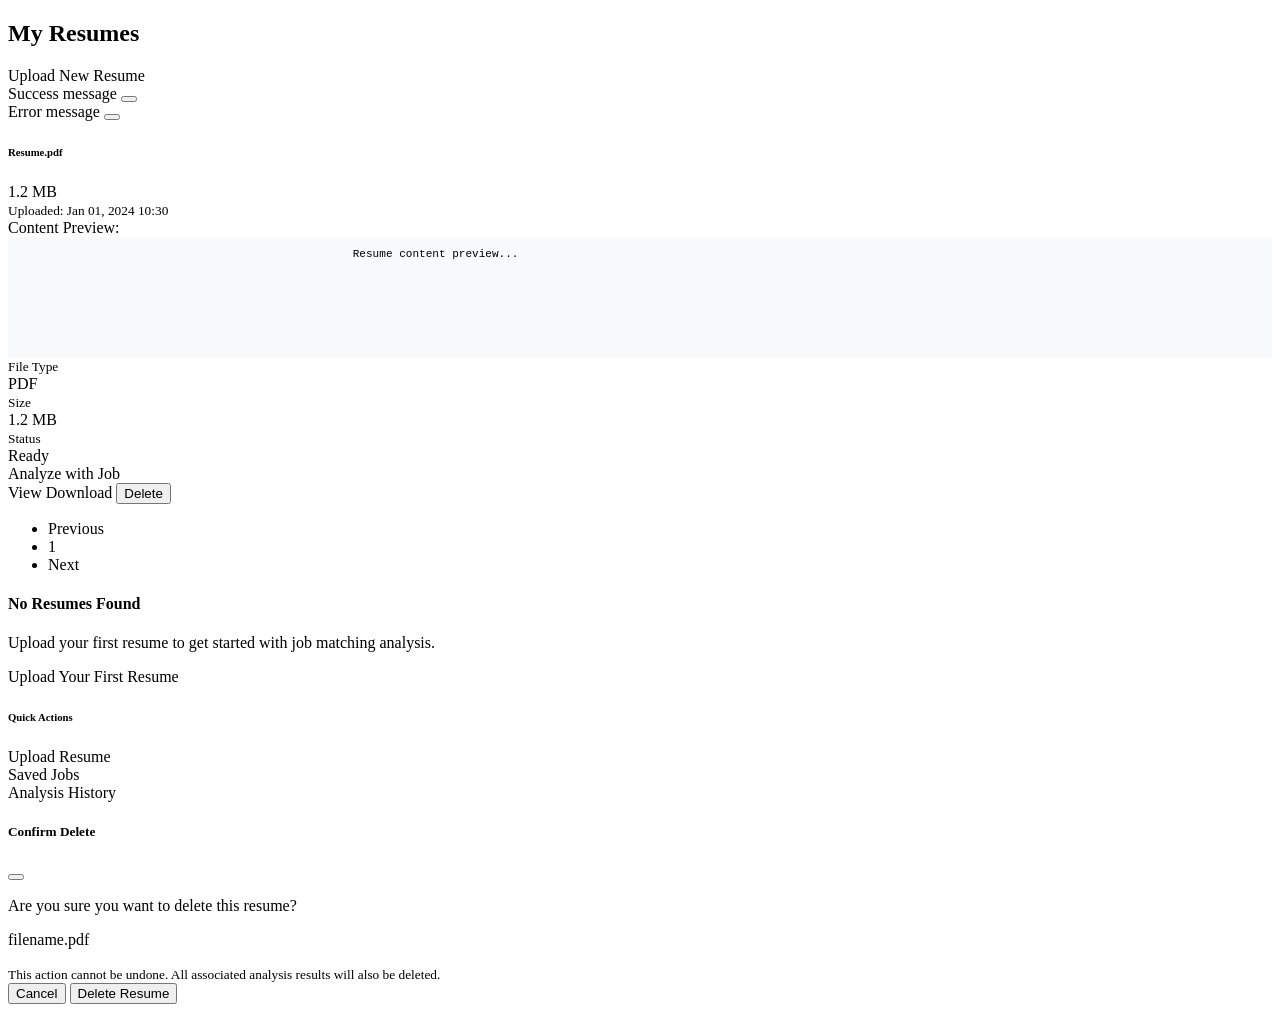
<file: java-app/src/main/resources/templates/resume/list.html>
<!DOCTYPE html>
<html xmlns:th="http://www.thymeleaf.org" th:replace="~{layout :: layout(~{::title}, ~{::main})}">
<head>
    <title>My Resumes - TargetCV</title>
</head>
<body>
    <main>
        <div class="container mt-4">
            <div class="row">
                <div class="col-md-10 mx-auto">
                    <!-- Header -->
                    <div class="d-flex justify-content-between align-items-center mb-4">
                        <h2>
                            <i class="fas fa-file-alt me-2"></i>
                            My Resumes
                        </h2>
                        <a th:href="@{/resume/upload}" class="btn btn-primary">
                            <i class="fas fa-upload me-2"></i>
                            Upload New Resume
                        </a>
                    </div>

                    <!-- Flash Messages -->
                    <div th:if="${success}" class="alert alert-success alert-dismissible fade show" role="alert">
                        <i class="fas fa-check-circle me-2"></i>
                        <span th:text="${success}">Success message</span>
                        <button type="button" class="btn-close" data-bs-dismiss="alert" aria-label="Close"></button>
                    </div>

                    <div th:if="${error}" class="alert alert-danger alert-dismissible fade show" role="alert">
                        <i class="fas fa-exclamation-triangle me-2"></i>
                        <span th:text="${error}">Error message</span>
                        <button type="button" class="btn-close" data-bs-dismiss="alert" aria-label="Close"></button>
                    </div>

                    <!-- Resume List -->
                    <div th:if="${resumes != null and !resumes.empty}">
                        <div class="row">
                            <div th:each="resume : ${resumes}" class="col-md-6 mb-4">
                                <div class="card h-100">
                                    <div class="card-header d-flex justify-content-between align-items-center">
                                        <h6 class="mb-0" th:text="${resume.originalFilename}">Resume.pdf</h6>
                                        <span class="badge bg-success" th:text="${resume.formattedFileSize}">1.2 MB</span>
                                    </div>
                                    <div class="card-body">
                                        <div class="mb-3">
                                            <small class="text-muted">
                                                <i class="fas fa-calendar me-1"></i>
                                                Uploaded: <span th:text="${#temporals.format(resume.createdAt, 'MMM dd, yyyy HH:mm')}">Jan 01, 2024 10:30</span>
                                            </small>
                                        </div>
                                        
                                        <!-- Resume Preview -->
                                        <div class="mb-3">
                                            <label class="form-label text-muted">Content Preview:</label>
                                            <div class="border rounded p-2" style="height: 120px; overflow-y: auto; background-color: #f8f9fa; font-size: 0.85em;">
                                                <pre class="mb-0" style="white-space: pre-wrap;" 
                                                     th:text="${#strings.length(resume.extractedText) > 300 ? #strings.substring(resume.extractedText, 0, 300) + '...' : resume.extractedText}">
                                                    Resume content preview...
                                                </pre>
                                            </div>
                                        </div>

                                        <!-- Statistics -->
                                        <div class="row text-center mb-3">
                                            <div class="col-4">
                                                <small class="text-muted">File Type</small>
                                                <div class="fw-bold" th:text="${#strings.toUpperCase(resume.fileExtension)}">PDF</div>
                                            </div>
                                            <div class="col-4">
                                                <small class="text-muted">Size</small>
                                                <div class="fw-bold" th:text="${resume.formattedFileSize}">1.2 MB</div>
                                            </div>
                                            <div class="col-4">
                                                <small class="text-muted">Status</small>
                                                <div class="fw-bold text-success">Ready</div>
                                            </div>
                                        </div>
                                    </div>
                                    
                                    <!-- Action Buttons -->
                                    <div class="card-footer">
                                        <div class="d-grid gap-2">
                                            <a th:href="@{/analysis/analyze/{id}(id=${resume.id})}" 
                                               class="btn btn-success">
                                                <i class="fas fa-search me-2"></i>
                                                Analyze with Job
                                            </a>
                                            <div class="btn-group">
                                                <a th:href="@{/resume/view/{id}(id=${resume.id})}" 
                                                   class="btn btn-outline-primary btn-sm">
                                                    <i class="fas fa-eye me-1"></i>
                                                    View
                                                </a>
                                                <a th:href="@{/resume/download/{id}(id=${resume.id})}" 
                                                   class="btn btn-outline-secondary btn-sm">
                                                    <i class="fas fa-download me-1"></i>
                                                    Download
                                                </a>
                                                <button type="button" 
                                                        class="btn btn-outline-danger btn-sm"
                                                        onclick="confirmDelete(/*[[${resume.id}]]*/ 0, /*[[${resume.originalFilename}]]*/ 'resume')">
                                                    <i class="fas fa-trash me-1"></i>
                                                    Delete
                                                </button>
                                            </div>
                                        </div>
                                    </div>
                                </div>
                            </div>
                        </div>

                        <!-- Pagination (if needed) -->
                        <div th:if="${totalPages > 1}" class="d-flex justify-content-center mt-4">
                            <nav aria-label="Resume pagination">
                                <ul class="pagination">
                                    <li class="page-item" th:classappend="${currentPage == 0} ? 'disabled'">
                                        <a class="page-link" th:href="@{/resume/list(page=${currentPage - 1})}">Previous</a>
                                    </li>
                                    <li th:each="pageNum : ${#numbers.sequence(0, totalPages - 1)}"
                                        class="page-item" th:classappend="${pageNum == currentPage} ? 'active'">
                                        <a class="page-link" th:href="@{/resume/list(page=${pageNum})}" th:text="${pageNum + 1}">1</a>
                                    </li>
                                    <li class="page-item" th:classappend="${currentPage == totalPages - 1} ? 'disabled'">
                                        <a class="page-link" th:href="@{/resume/list(page=${currentPage + 1})}">Next</a>
                                    </li>
                                </ul>
                            </nav>
                        </div>
                    </div>

                    <!-- Empty State -->
                    <div th:if="${resumes == null or resumes.empty}" class="text-center py-5">
                        <div class="mb-4">
                            <i class="fas fa-file-alt fa-4x text-muted"></i>
                        </div>
                        <h4 class="text-muted">No Resumes Found</h4>
                        <p class="text-muted mb-4">
                            Upload your first resume to get started with job matching analysis.
                        </p>
                        <a th:href="@{/resume/upload}" class="btn btn-primary btn-lg">
                            <i class="fas fa-upload me-2"></i>
                            Upload Your First Resume
                        </a>
                    </div>

                    <!-- Quick Actions -->
                    <div class="mt-5">
                        <div class="card bg-light">
                            <div class="card-body">
                                <h6 class="card-title">
                                    <i class="fas fa-lightbulb me-2"></i>
                                    Quick Actions
                                </h6>
                                <div class="row">
                                    <div class="col-md-4">
                                        <a th:href="@{/resume/upload}" class="btn btn-outline-primary w-100 mb-2">
                                            <i class="fas fa-upload me-2"></i>
                                            Upload Resume
                                        </a>
                                    </div>
                                    <div class="col-md-4">
                                        <a th:href="@{/jobs}" class="btn btn-outline-success w-100 mb-2">
                                            <i class="fas fa-briefcase me-2"></i>
                                            Saved Jobs
                                        </a>
                                    </div>
                                    <div class="col-md-4">
                                        <a th:href="@{/analysis/history}" class="btn btn-outline-info w-100 mb-2">
                                            <i class="fas fa-history me-2"></i>
                                            Analysis History
                                        </a>
                                    </div>
                                </div>
                            </div>
                        </div>
                    </div>
                </div>
            </div>
        </div>

        <!-- Delete Confirmation Modal -->
        <div class="modal fade" id="deleteModal" tabindex="-1" aria-labelledby="deleteModalLabel" aria-hidden="true">
            <div class="modal-dialog">
                <div class="modal-content">
                    <div class="modal-header">
                        <h5 class="modal-title" id="deleteModalLabel">
                            <i class="fas fa-exclamation-triangle text-danger me-2"></i>
                            Confirm Delete
                        </h5>
                        <button type="button" class="btn-close" data-bs-dismiss="modal" aria-label="Close"></button>
                    </div>
                    <div class="modal-body">
                        <p>Are you sure you want to delete this resume?</p>
                        <p class="fw-bold" id="deleteFileName">filename.pdf</p>
                        <div class="alert alert-warning">
                            <small>
                                <i class="fas fa-info-circle me-1"></i>
                                This action cannot be undone. All associated analysis results will also be deleted.
                            </small>
                        </div>
                    </div>
                    <div class="modal-footer">
                        <button type="button" class="btn btn-secondary" data-bs-dismiss="modal">Cancel</button>
                        <form id="deleteForm" method="post" style="display: inline;">
                            <input type="hidden" name="_method" value="delete">
                            <button type="submit" class="btn btn-danger">
                                <i class="fas fa-trash me-1"></i>
                                Delete Resume
                            </button>
                        </form>
                    </div>
                </div>
            </div>
        </div>

        <!-- JavaScript -->
        <script>
            function confirmDelete(resumeId, filename) {
                document.getElementById('deleteFileName').textContent = filename;
                document.getElementById('deleteForm').action = '/targetcv/resume/delete/' + resumeId;
                
                const deleteModal = new bootstrap.Modal(document.getElementById('deleteModal'));
                deleteModal.show();
            }

            // Auto-dismiss alerts after 5 seconds
            document.addEventListener('DOMContentLoaded', function() {
                const alerts = document.querySelectorAll('.alert-dismissible');
                alerts.forEach(alert => {
                    setTimeout(() => {
                        const bsAlert = new bootstrap.Alert(alert);
                        bsAlert.close();
                    }, 5000);
                });
            });
        </script>
    </main>
</body>
</html>
</file>
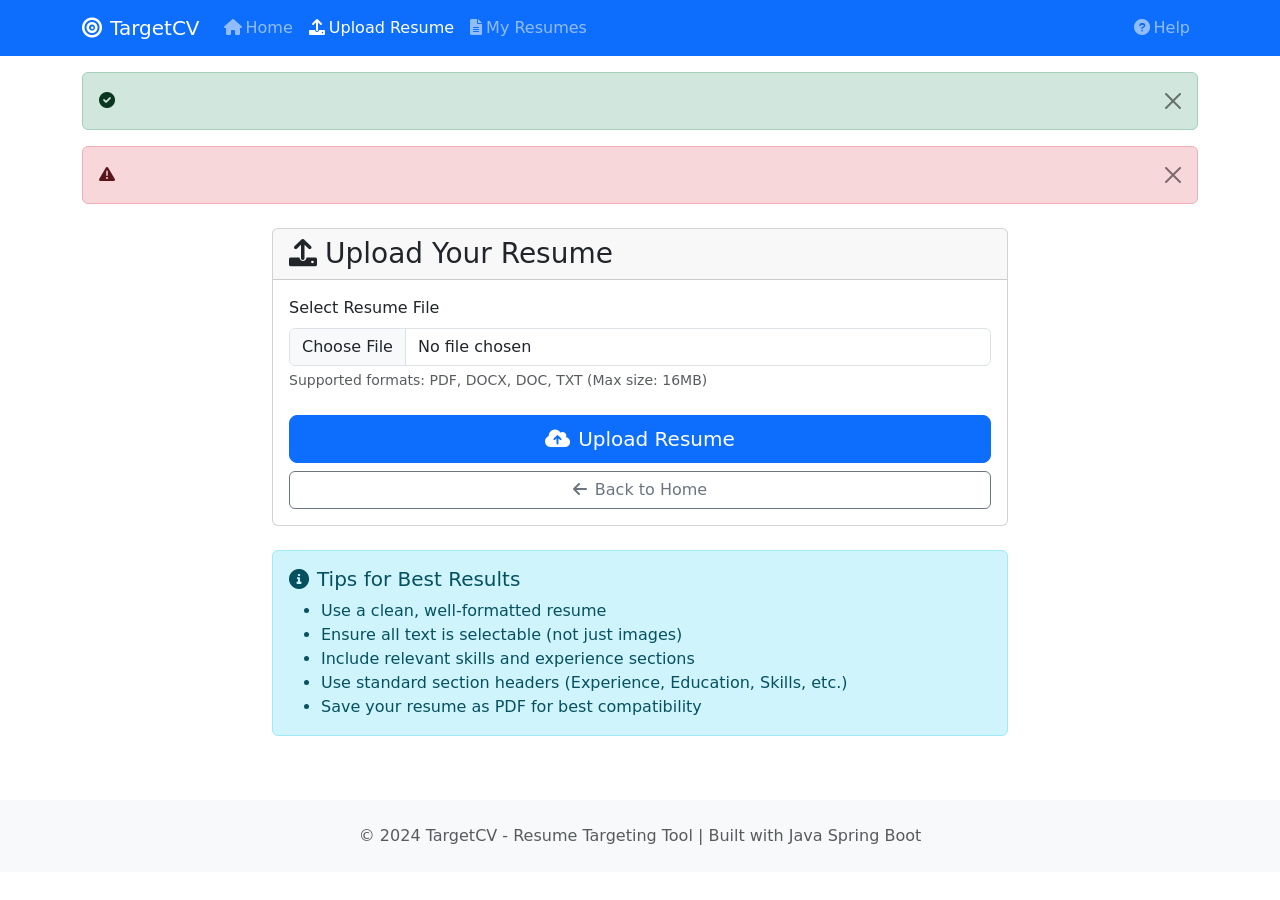
<file: java-app/src/main/resources/templates/resume/upload.html>
<!DOCTYPE html>
<html lang="en" xmlns:th="http://www.thymeleaf.org">
<head>
    <meta charset="UTF-8">
    <meta name="viewport" content="width=device-width, initial-scale=1.0">
    <title th:text="${pageTitle} ?: 'Upload Resume - TargetCV'">Upload Resume - TargetCV</title>
    
    <!-- Bootstrap CSS -->
    <link href="https://cdn.jsdelivr.net/npm/bootstrap@5.1.3/dist/css/bootstrap.min.css" rel="stylesheet">
    <link href="https://cdnjs.cloudflare.com/ajax/libs/font-awesome/6.0.0/css/all.min.css" rel="stylesheet">
</head>
<body>
    <!-- Navigation -->
    <nav class="navbar navbar-expand-lg navbar-dark bg-primary">
        <div class="container">
            <a class="navbar-brand" th:href="@{/}">
                <i class="fas fa-bullseye me-2"></i>TargetCV
            </a>
            
            <button class="navbar-toggler" type="button" data-bs-toggle="collapse" data-bs-target="#navbarNav">
                <span class="navbar-toggler-icon"></span>
            </button>
            
            <div class="collapse navbar-collapse" id="navbarNav">
                <ul class="navbar-nav me-auto">
                    <li class="nav-item">
                        <a class="nav-link" th:href="@{/}">
                            <i class="fas fa-home me-1"></i>Home
                        </a>
                    </li>
                    <li class="nav-item">
                        <a class="nav-link active" th:href="@{/resume/upload}">
                            <i class="fas fa-upload me-1"></i>Upload Resume
                        </a>
                    </li>
                    <li class="nav-item">
                        <a class="nav-link" th:href="@{/resume/list}">
                            <i class="fas fa-file-alt me-1"></i>My Resumes
                        </a>
                    </li>
                </ul>
                
                <ul class="navbar-nav">
                    <li class="nav-item">
                        <a class="nav-link" th:href="@{/help}">
                            <i class="fas fa-question-circle me-1"></i>Help
                        </a>
                    </li>
                </ul>
            </div>
        </div>
    </nav>

    <!-- Flash Messages -->
    <div class="container mt-3">
        <div th:if="${success}" class="alert alert-success alert-dismissible fade show" role="alert">
            <i class="fas fa-check-circle me-2"></i>
            <span th:text="${success}"></span>
            <button type="button" class="btn-close" data-bs-dismiss="alert"></button>
        </div>
        
        <div th:if="${error}" class="alert alert-danger alert-dismissible fade show" role="alert">
            <i class="fas fa-exclamation-triangle me-2"></i>
            <span th:text="${error}"></span>
            <button type="button" class="btn-close" data-bs-dismiss="alert"></button>
        </div>
    </div>

    <!-- Main Content -->
    <main class="container mt-4">
        <div class="row">
            <div class="col-lg-8 mx-auto">
                <div class="card">
                    <div class="card-header">
                        <h3 class="mb-0"><i class="fas fa-upload me-2"></i>Upload Your Resume</h3>
                    </div>
                    <div class="card-body">
                        <form th:action="@{/resume/upload}" method="post" enctype="multipart/form-data">
                            <div class="mb-4">
                                <label for="file" class="form-label">Select Resume File</label>
                                <input type="file" class="form-control" id="file" name="file" 
                                       accept=".pdf,.docx,.txt,.doc" required>
                                <div class="form-text">
                                    Supported formats: PDF, DOCX, DOC, TXT (Max size: 16MB)
                                </div>
                            </div>
                            
                            <div class="d-grid gap-2">
                                <button type="submit" class="btn btn-primary btn-lg">
                                    <i class="fas fa-cloud-upload-alt me-2"></i>Upload Resume
                                </button>
                                <a th:href="@{/}" class="btn btn-outline-secondary">
                                    <i class="fas fa-arrow-left me-2"></i>Back to Home
                                </a>
                            </div>
                        </form>
                    </div>
                </div>

                <div class="mt-4">
                    <div class="alert alert-info">
                        <h5><i class="fas fa-info-circle me-2"></i>Tips for Best Results</h5>
                        <ul class="mb-0">
                            <li>Use a clean, well-formatted resume</li>
                            <li>Ensure all text is selectable (not just images)</li>
                            <li>Include relevant skills and experience sections</li>
                            <li>Use standard section headers (Experience, Education, Skills, etc.)</li>
                            <li>Save your resume as PDF for best compatibility</li>
                        </ul>
                    </div>
                </div>
            </div>
        </div>
    </main>

    <!-- Footer -->
    <footer class="bg-light mt-5 py-4">
        <div class="container text-center">
            <p class="text-muted mb-0">
                &copy; 2024 TargetCV - Resume Targeting Tool | 
                Built with Java Spring Boot
            </p>
        </div>
    </footer>

    <!-- Bootstrap JS -->
    <script src="https://cdn.jsdelivr.net/npm/bootstrap@5.1.3/dist/js/bootstrap.bundle.min.js"></script>
</body>
</html>
</file>
